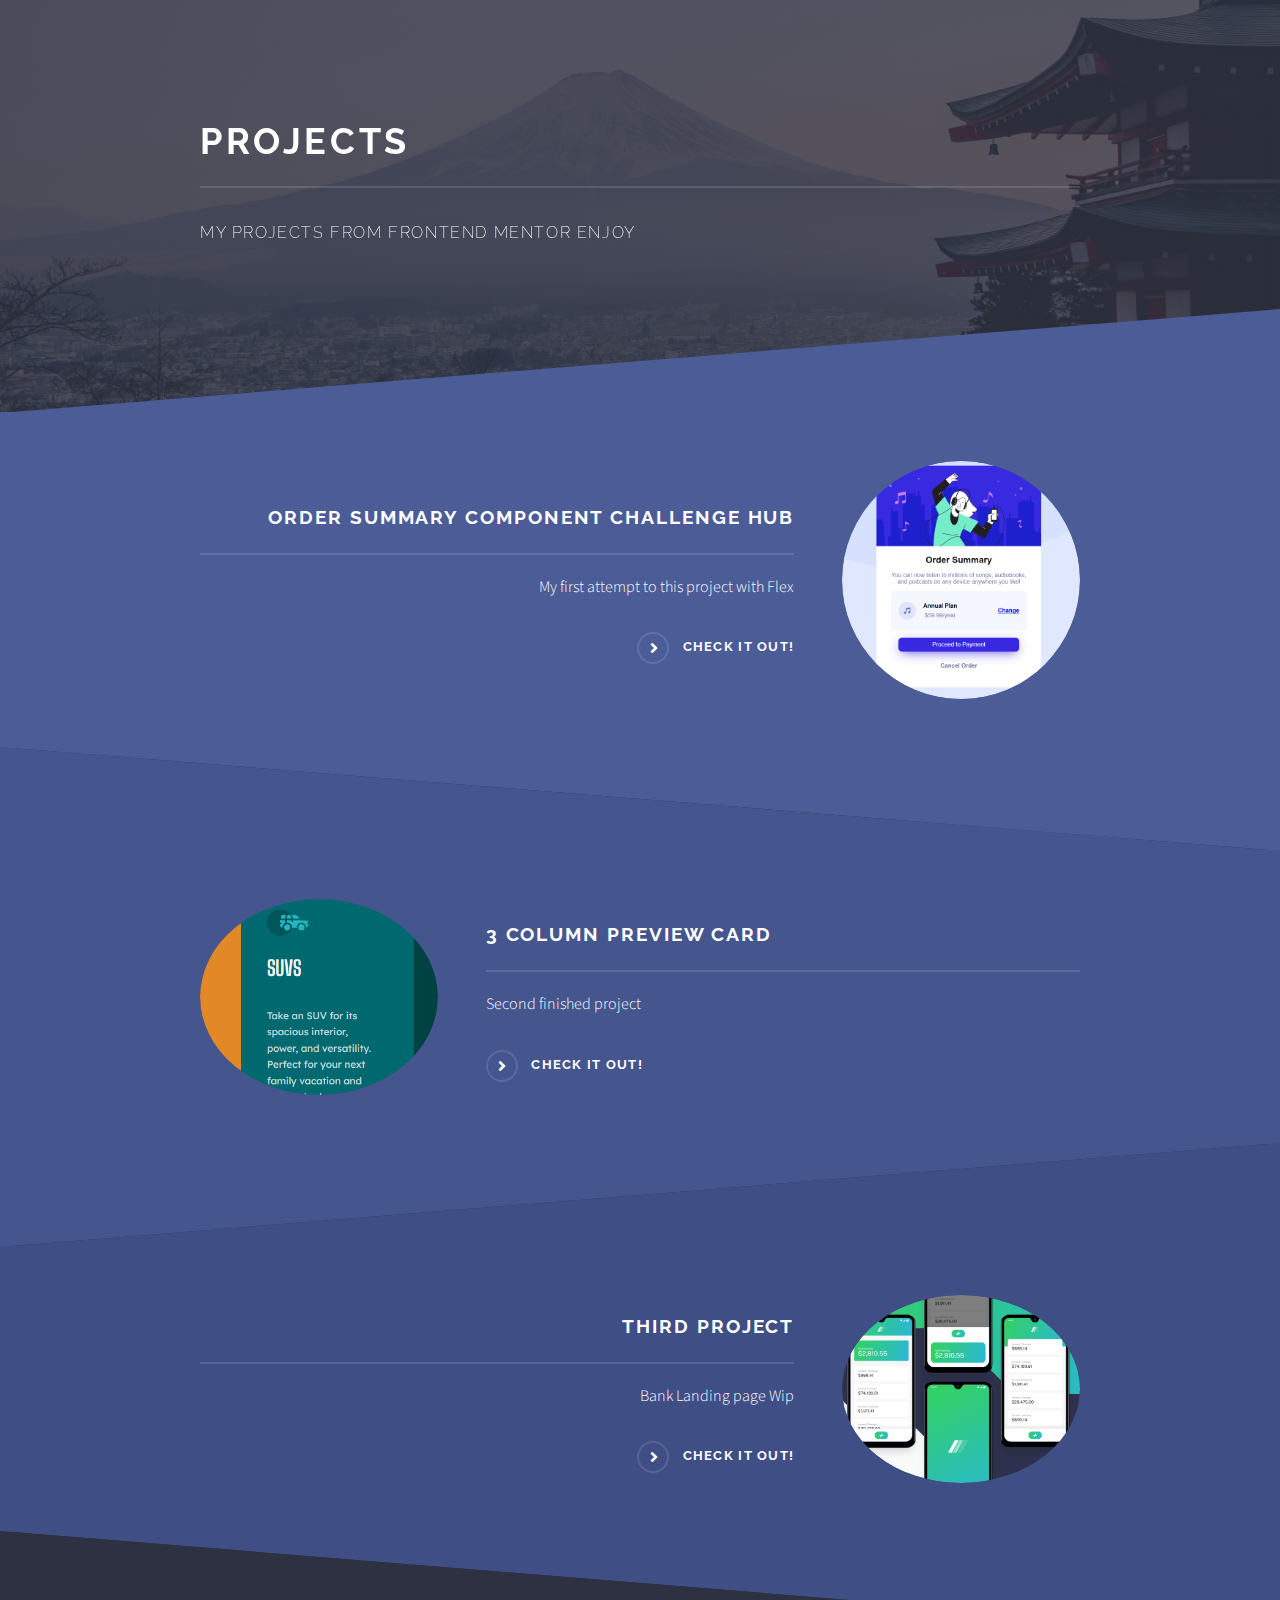
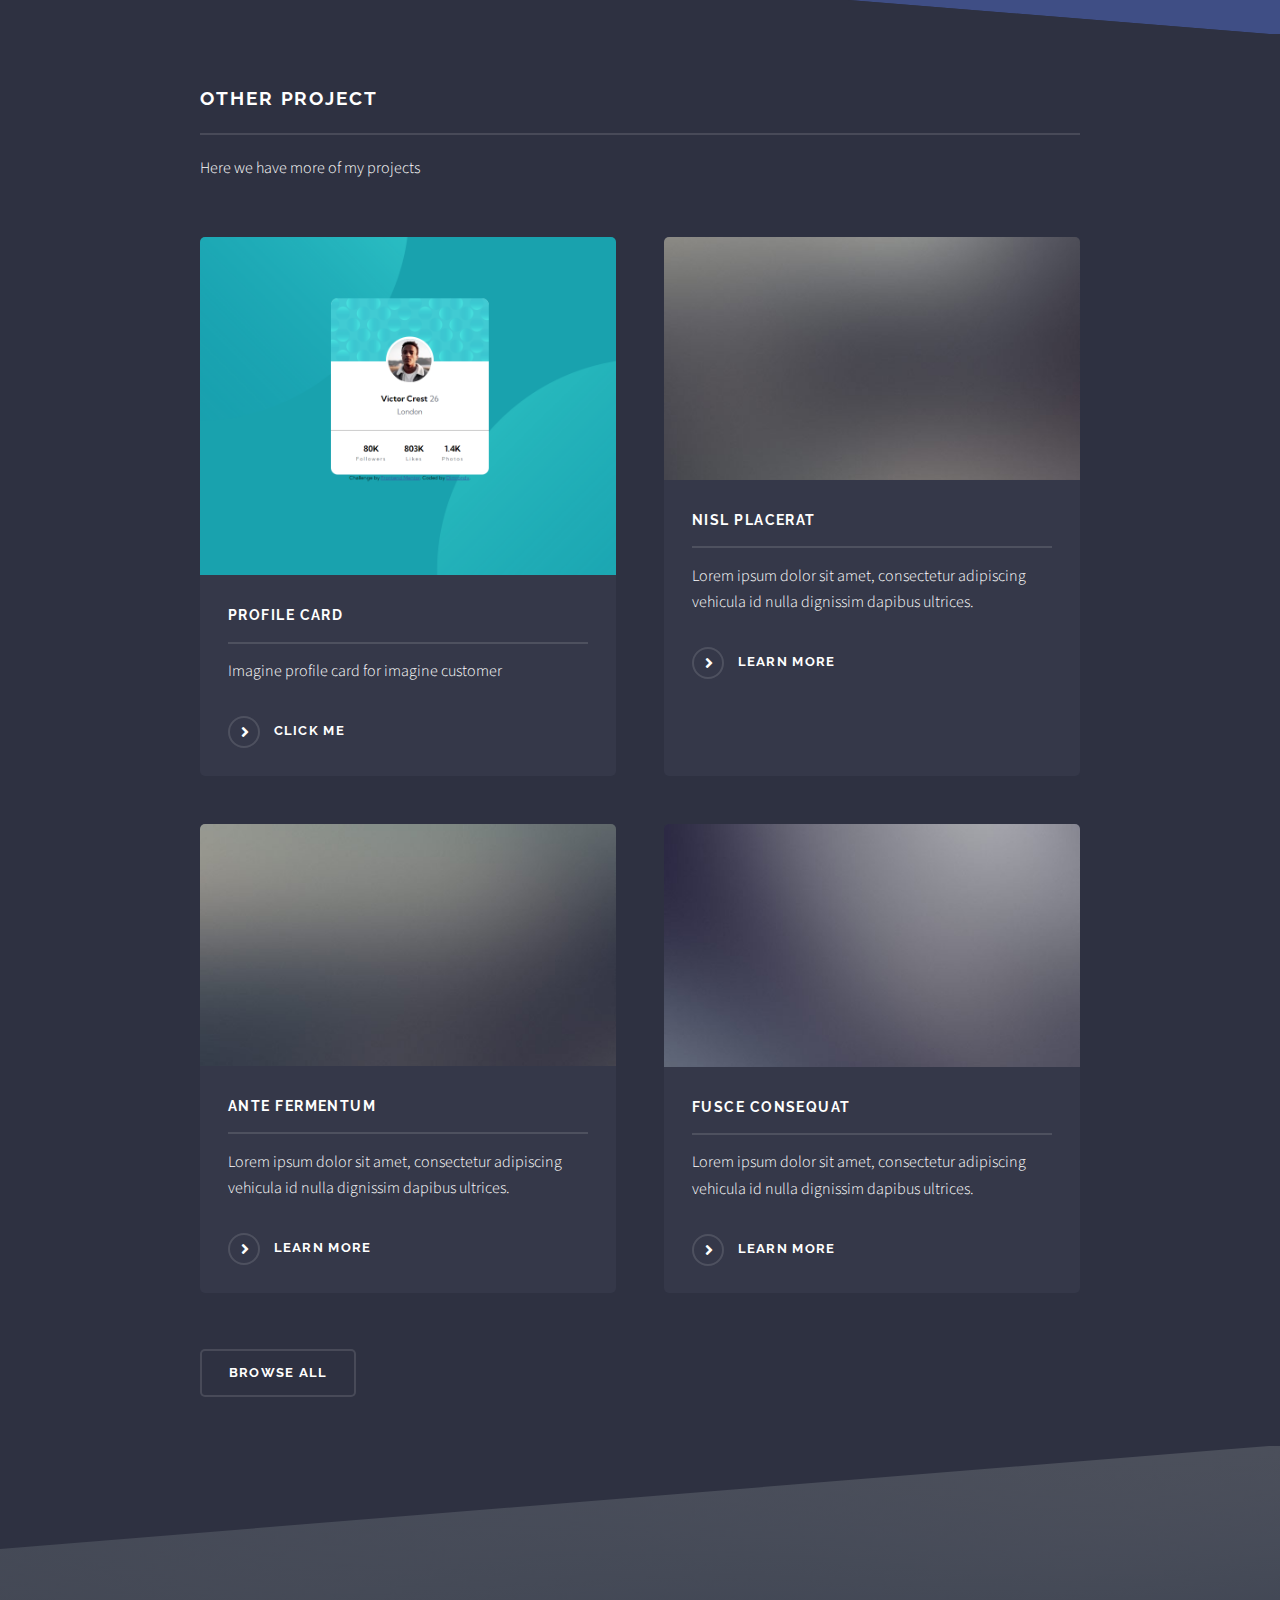
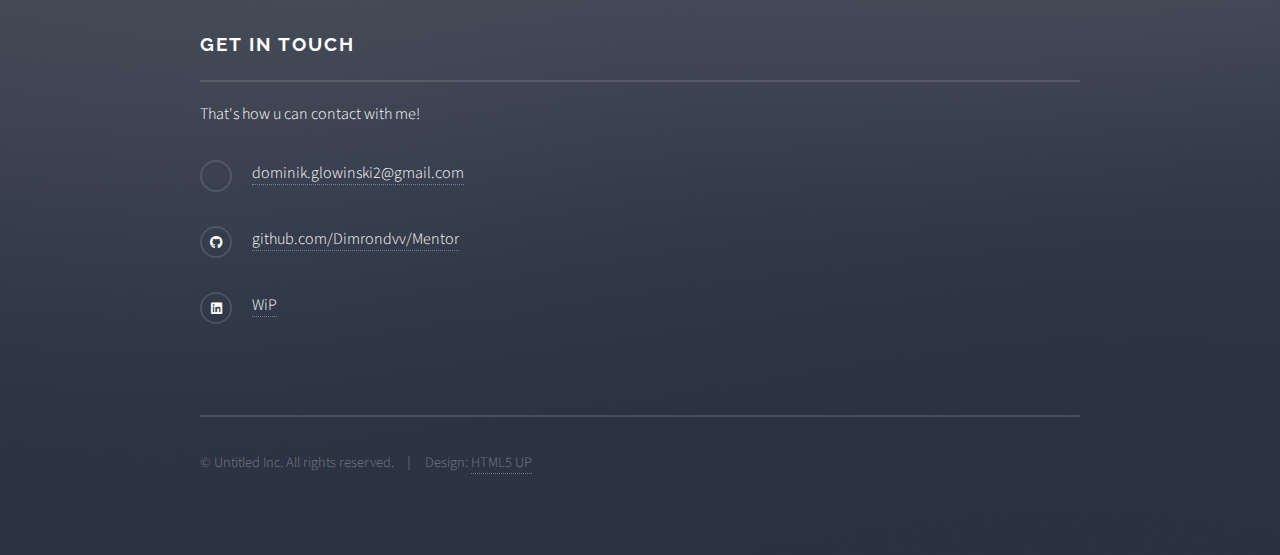
<file: index.html>
<!DOCTYPE HTML>
<!--
	Solid State by HTML5 UP
	html5up.net | @ajlkn
	Free for personal and commercial use under the CCA 3.0 license (html5up.net/license)
-->
<html>
	<head>
		<title>My projects</title>
		<meta charset="utf-8" />
		<meta name="viewport" content="width=device-width, initial-scale=1, user-scalable=no" />
		<link rel="stylesheet" href="assets/css/main.css" />
		<noscript><link rel="stylesheet" href="assets/css/noscript.css" /></noscript>
	</head>
	<body class="is-preload">

		<!-- Page Wrapper -->
			<div id="page-wrapper">

				<!-- Header -->
					<header id="header" class="alt">
						<h1><a href="index.html">Dimrondv</a></h1>
						<!-- <nav>
							<a href="#menu">Menu</a>
						</nav> -->
					</header>

				<!-- Menu -->
					<!-- <nav id="menu">
						<div class="inner">
							<h2>Menu</h2>
							<ul class="links">
								<li><a href="index.html">Home</a></li>
								<li><a href="generic.html">Generic</a></li>
								<li><a href="elements.html">Elements</a></li>
								<li><a href="#">Log In</a></li>
								<li><a href="#">Sign Up</a></li>
							</ul>
							<a href="#" class="close">Close</a>
						</div>
					</nav> -->

				<!-- Banner -->
					<section id="banner">
						<div class="inner">
							<!-- <div class="logo"><span class="icon fa-gem"></span></div> -->
							<h2>Projects</h2>
							<p>My projects from Frontend Mentor enjoy </p>
						</div>
					</section>

				<!-- Wrapper -->
					<section id="wrapper">

						<!-- One -->
							<section id="one" class="wrapper spotlight style1">
								<div class="inner">
									<a href="#" class="image"><img src="images/First_Project_03-01-2022.png" alt="" /></a>
									<div class="content">
										<h2 class="major">Order summary component challenge hub</h2>
										<p>My first attempt to this project with Flex</p>
										<a href="./order-summary-component-main/index.html" class="special">Check it out!</a>
									</div>
								</div>
							</section>

						<!-- Two -->
							<section id="two" class="wrapper alt spotlight style2">
								<div class="inner">
									<a href="#" class="image"><img src="images/Second_project_03-01-2022.png" alt="" /></a>
									<div class="content">
										<h2 class="major">3 column preview card</h2>
										<p>Second finished project</p>
										<a href="./3-column-preview-card-component-main/" class="special">Check it out!</a>
									</div>
								</div>
							</section>

						<!-- Three -->
							<section id="three" class="wrapper spotlight style3">
								<div class="inner">
									<a href="#" class="image"><img src="images/Third_project_25-05-2022.png" alt="" /></a>
									<div class="content">
										<h2 class="major">Third Project</h2>
										<p>Bank Landing page Wip</p>
										<a href="./easybank-landing-page-master/index.html" class="special">Check it out!</a>
									</div>
								</div>
							</section>

						<!-- Four -->
							<section id="four" class="wrapper alt style1">
								<div class="inner">
									<h2 class="major">Other Project</h2>
									<p>Here we have more of my projects</p>
									<section class="features">
										<article>
											<a href="#" class="image"><img src="images/Fourth_project.png" alt="" /></a>
											<h3 class="major">Profile Card</h3>
											<p>Imagine profile card for imagine customer</p>
											<a href="./profile-card-component-main/index.html" class="special">Click me</a>
										</article>
										<article>
											<a href="#" class="image"><img src="images/pic05.jpg" alt="" /></a>
											<h3 class="major">Nisl placerat</h3>
											<p>Lorem ipsum dolor sit amet, consectetur adipiscing vehicula id nulla dignissim dapibus ultrices.</p>
											<a href="#" class="special">Learn more</a>
										</article>
										<article>
											<a href="#" class="image"><img src="images/pic06.jpg" alt="" /></a>
											<h3 class="major">Ante fermentum</h3>
											<p>Lorem ipsum dolor sit amet, consectetur adipiscing vehicula id nulla dignissim dapibus ultrices.</p>
											<a href="#" class="special">Learn more</a>
										</article>
										<article>
											<a href="#" class="image"><img src="images/pic07.jpg" alt="" /></a>
											<h3 class="major">Fusce consequat</h3>
											<p>Lorem ipsum dolor sit amet, consectetur adipiscing vehicula id nulla dignissim dapibus ultrices.</p>
											<a href="#" class="special">Learn more</a>
										</article>
									</section>
									<ul class="actions">
										<li><a href="#" class="button">Browse All</a></li>
									</ul>
								</div>
							</section>

					</section>

				<!-- Footer -->
					<section id="footer">
						<div class="inner">
							<h2 class="major">Get in touch</h2>
							<p>That's how u can contact with me! </p>
							
							<ul class="contact">
								<li class="icon brands fa-envelope"><a href="#">dominik.glowinski2@gmail.com</a></li>
								<li class="icon brands fa-github"><a href="https://github.com/Dimrondvv/Mentor">github.com/Dimrondvv/Mentor</a></li>
								<li class="icon brands fa-linkedin"><a href="#">WiP</a></li>
							</ul>
							<ul class="copyright">
								<li>&copy; Untitled Inc. All rights reserved.</li><li>Design: <a href="http://html5up.net">HTML5 UP</a></li>
							</ul>
						</div>
					</section>

			</div>

		<!-- Scripts -->
			<script src="assets/js/jquery.min.js"></script>
			<script src="assets/js/jquery.scrollex.min.js"></script>
			<script src="assets/js/browser.min.js"></script>
			<script src="assets/js/breakpoints.min.js"></script>
			<script src="assets/js/util.js"></script>
			<script src="assets/js/main.js"></script>

	</body>
</html>
</file>
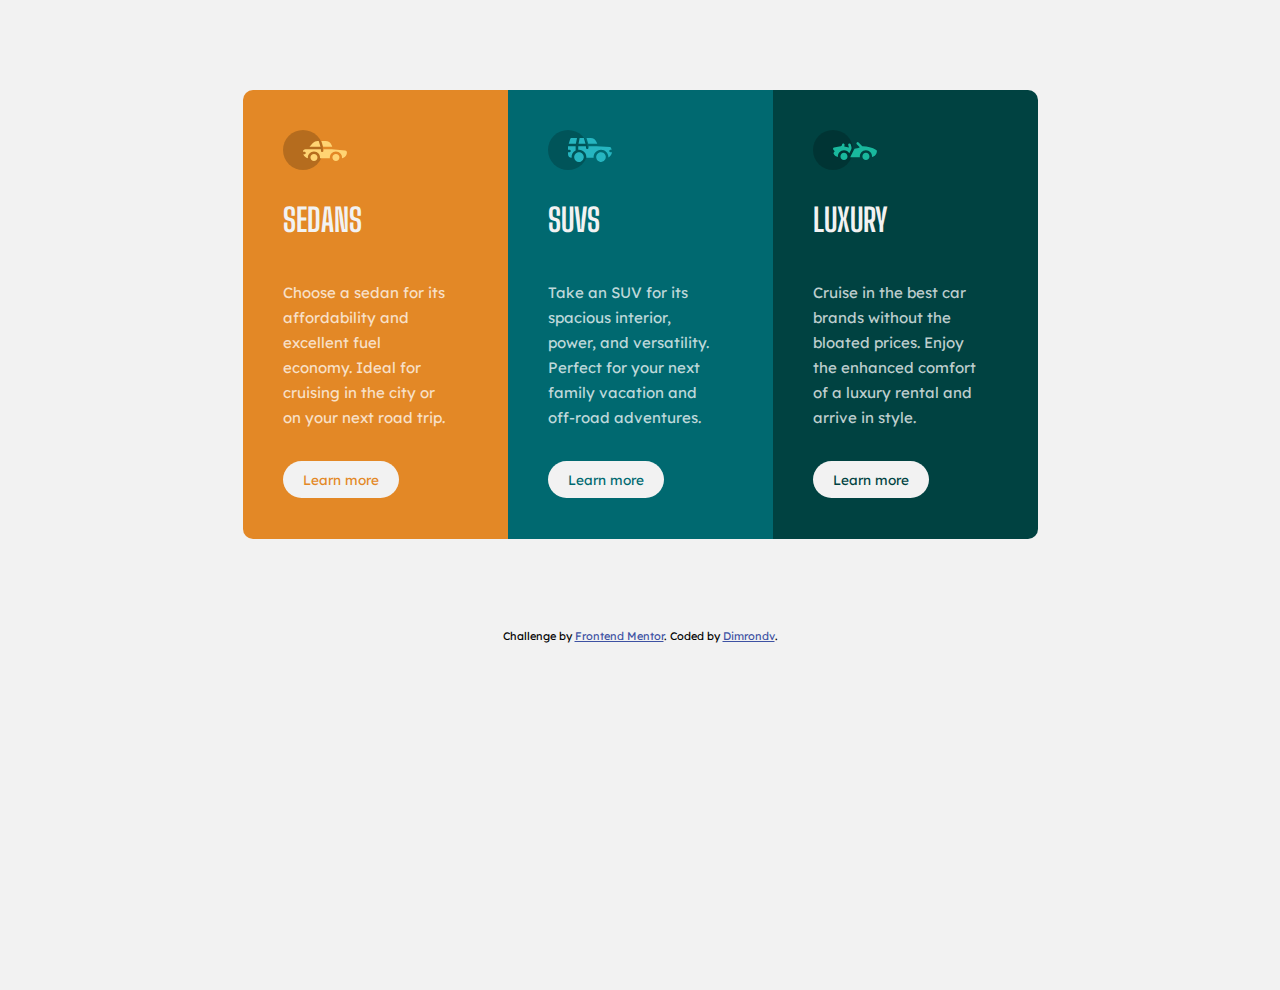
<file: 3-column-preview-card-component-main/index.html>
<!DOCTYPE html>
<html lang="en">
<head>
  <meta charset="UTF-8">
  <meta name="viewport" content="width=device-width, initial-scale=1.0"> <!-- displays site properly based on user's device -->

  <link rel="icon" type="image/png" sizes="32x32" href="./images/favicon-32x32.png">
  <link rel="stylesheet" href="./style.css">
  <title>Frontend Mentor | 3-column preview card component</title>

  <!-- Feel free to remove these styles or customise in your own stylesheet 👍 -->
  <style>
    .attribution { font-size: 11px; text-align: center; }
    .attribution a { color: hsl(228, 45%, 44%); }
  </style>
</head>
<body>
  
  <main>
    <div class="content">
      <div class="left">
        <div class="icon">
          <img src="./images/icon-sedans.svg" alt="">
        </div>
        <h2>Sedans</h2>
        <p>
          Choose a sedan for its affordability and excellent fuel economy. Ideal for cruising in the city
          or on your next road trip.
        </p>
        <a href="#">Learn more</a>
      </div>
      <div class="middle">
        <div class="icon">
          <img src="./images/icon-suvs.svg" alt="">
        </div>
        <h2>SUVs</h2>
        <p>
          Take an SUV for its spacious interior, power, and versatility. Perfect for your next family vacation
          and off-road adventures.
        </p>
        <a href="#">Learn more</a>
      </div>
      <div class="right">
        <div class="icon">
          <img src="./images/icon-luxury.svg" alt="">
        </div>
        <h2>Luxury</h2>
        <p>
          Cruise in the best car brands without the bloated prices. Enjoy the enhanced comfort of a luxury
          rental and arrive in style.
        </p>
        <a href="#">Learn more</a>
      </div>
    </div>
  </main>
  
  <div class="attribution">
    Challenge by <a href="https://www.frontendmentor.io?ref=challenge" target="_blank">Frontend Mentor</a>. 
    Coded by <a href="#">Dimrondv</a>.
  </div>
</body>
</html>
</file>
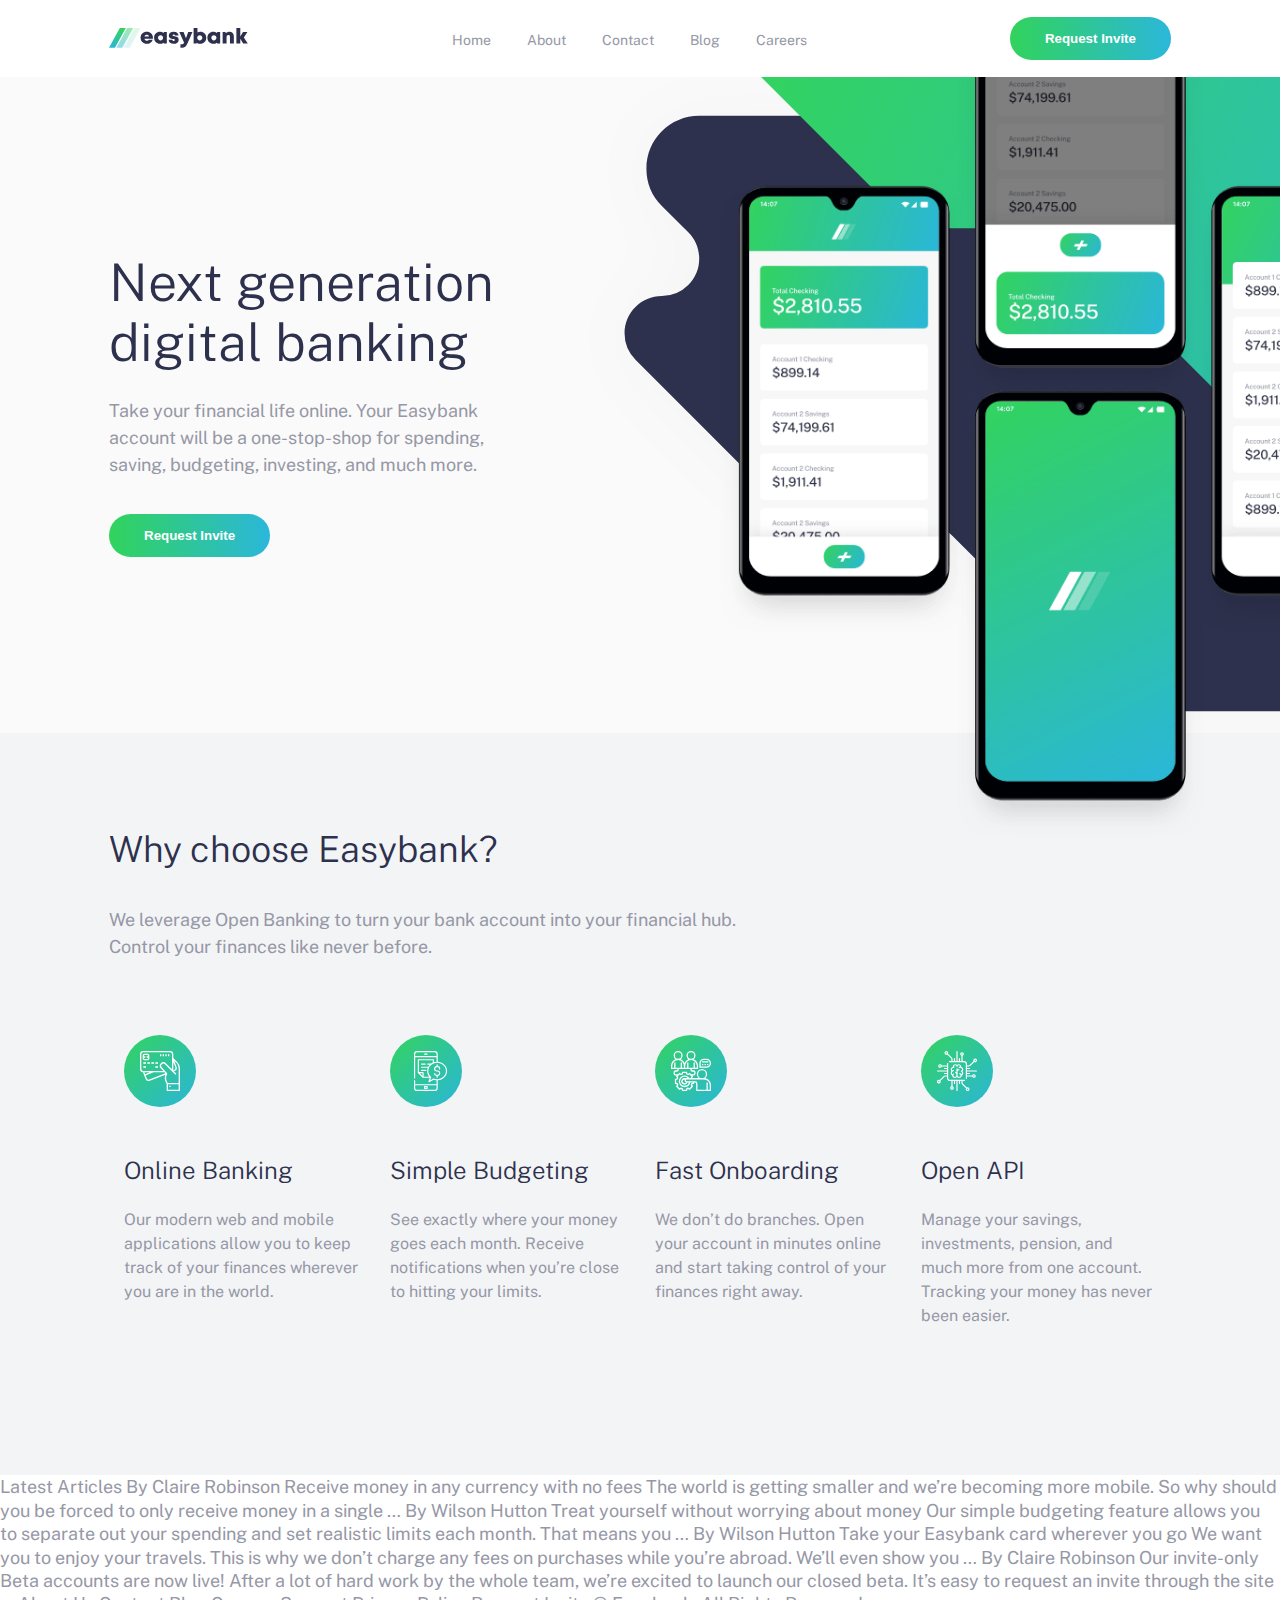
<file: easybank-landing-page-master/index.html>
<!DOCTYPE html>
<html lang="en">
<head>
  <meta charset="UTF-8">
  <meta name="viewport" content="width=device-width, initial-scale=1.0"> <!-- displays site properly based on user's device -->

  <link rel="icon" type="image/png" sizes="32x32" href="./images/favicon-32x32.png">
  <link rel="preconnect" href="https://fonts.googleapis.com">
  <link rel="preconnect" href="https://fonts.gstatic.com" crossorigin>
  <link href="https://fonts.googleapis.com/css2?family=Public+Sans:wght@300;400;700&display=swap" rel="stylesheet">
  <link rel="stylesheet" href="styles/css/style.css">
  
  <title>Frontend Mentor | Easybank landing page</title>

  <!-- Feel free to remove these styles or customise in your own stylesheet 👍 -->
  <style>
    .attribution { font-size: 11px; text-align: center; }
    .attribution a { color: hsl(228, 45%, 44%); }
  </style>
</head>
<body>
  <!-- Mobile approach first -->
  <header class="header">
    <div class="overlay has-fade"></div>

    <nav class="container container--pall flex flex-jc-sb flex-ai-c">
      <a href="/" class="header__logo">
        <img src="./images/logo.svg" alt="Easybank" >
      </a>

      <a id="btnHamburger" href="#" class="header__toggle open hide-for-desktop">
        <span></span>
        <span></span>
        <span></span>
      </a>

      <div class="header__links hide-for-mobile">
        <a href="#">Home</a>
        <a href="#">About</a>
        <a href="#">Contact</a>
        <a href="#">Blog</a>
        <a href="#">Careers</a>
      </div>

      <button type="button" class="hide-for-mobile">Request Invite</button>
    </nav>

    <div class="header__menu has-fade">
      <a href="#">Home</a>
      <a href="#">About</a>
      <a href="#">Contact</a>
      <a href="#">Blog</a>
      <a href="#">Careers</a>
    </div>
  </header>
  
  <section class="hero ">
    <div class="container">
      <div class="hero__image"></div>
      <div class="hero__text container--pall">
        <h1>
          Next generation digital banking
        </h1>
        <p>
          Take your financial life online. Your Easybank account will be a one-stop-shop 
          for spending, saving, budgeting, investing, and much more.
        </p>
        <button type="button" class="button">Request Invite</button>
      </div>
    </div>
  </section>
  
  <section class="feature">
    <div class="feature__content container container--pall">
      <div class="feature__intro">
        <h2>Why choose Easybank?</h2>
        <p>
          We leverage Open Banking to turn your bank account into your financial hub. Control 
          your finances like never before.
        </p>
      </div>
      
      <div class="feature__grid">
        <div class="feature__item">
          <div class="feature__icon"><img src="./images/icon-online.svg"></div>
          <div class="feature__title">
            Online Banking
          </div>
          <div class="feature__description">
            <p>
              Our modern web and mobile applications allow you to keep track of your finances 
              wherever you are in the world.
            </p>
          </div>
        </div>

        <div class="feature__item">
          <div class="feature__icon"><img src="./images/icon-budgeting.svg"></div>
          <div class="feature__title">
            Simple Budgeting
          </div>
          <div class="feature__description">
            <p>
              See exactly where your money goes each month. Receive notifications when you’re 
              close to hitting your limits.
            </p>
          </div>
        </div>

        <div class="feature__item">
          <div class="feature__icon"><img src="./images/icon-onboarding.svg"></div>
          <div class="feature__title">
            Fast Onboarding
          </div>
          <div class="feature__description">
            <p>
              We don’t do branches. Open your account in minutes online and start taking control 
              of your finances right away.
            </p>
          </div>
        </div>

        <div class="feature__item">
          <div class="feature__icon"><img src="./images/icon-api.svg"></div>
          <div class="feature__title">
            Open API
          </div>
          <div class="feature__description">
            <p>
              Manage your savings, investments, pension, and much more from one account. Tracking 
              your money has never been easier.
            </p>
          </div>
        </div>
      </div>
    </div>
  </section>
  

  
  
  

  
  

  
  

  

  Latest Articles

  By Claire Robinson
  Receive money in any currency with no fees
  The world is getting smaller and we’re becoming more mobile. So why should you be 
  forced to only receive money in a single …

  By Wilson Hutton
  Treat yourself without worrying about money
  Our simple budgeting feature allows you to separate out your spending and set 
  realistic limits each month. That means you …

  By Wilson Hutton
  Take your Easybank card wherever you go
  We want you to enjoy your travels. This is why we don’t charge any fees on purchases 
  while you’re abroad. We’ll even show you …

  By Claire Robinson
  Our invite-only Beta accounts are now live!
  After a lot of hard work by the whole team, we’re excited to launch our closed beta. 
  It’s easy to request an invite through the site ...

  

  About Us
  Contact
  Blog
  Careers
  Support
  Privacy Policy

  Request Invite

  © Easybank. All Rights Reserved
   
  <div class="attribution">
    Challenge by <a href="https://www.frontendmentor.io?ref=challenge" target="_blank">Frontend Mentor</a>. 
    Coded by <a href="#">Your Name Here</a>.
  </div> 

  <script src="./app/js/script.js"></script>
</body>
</html>
</file>
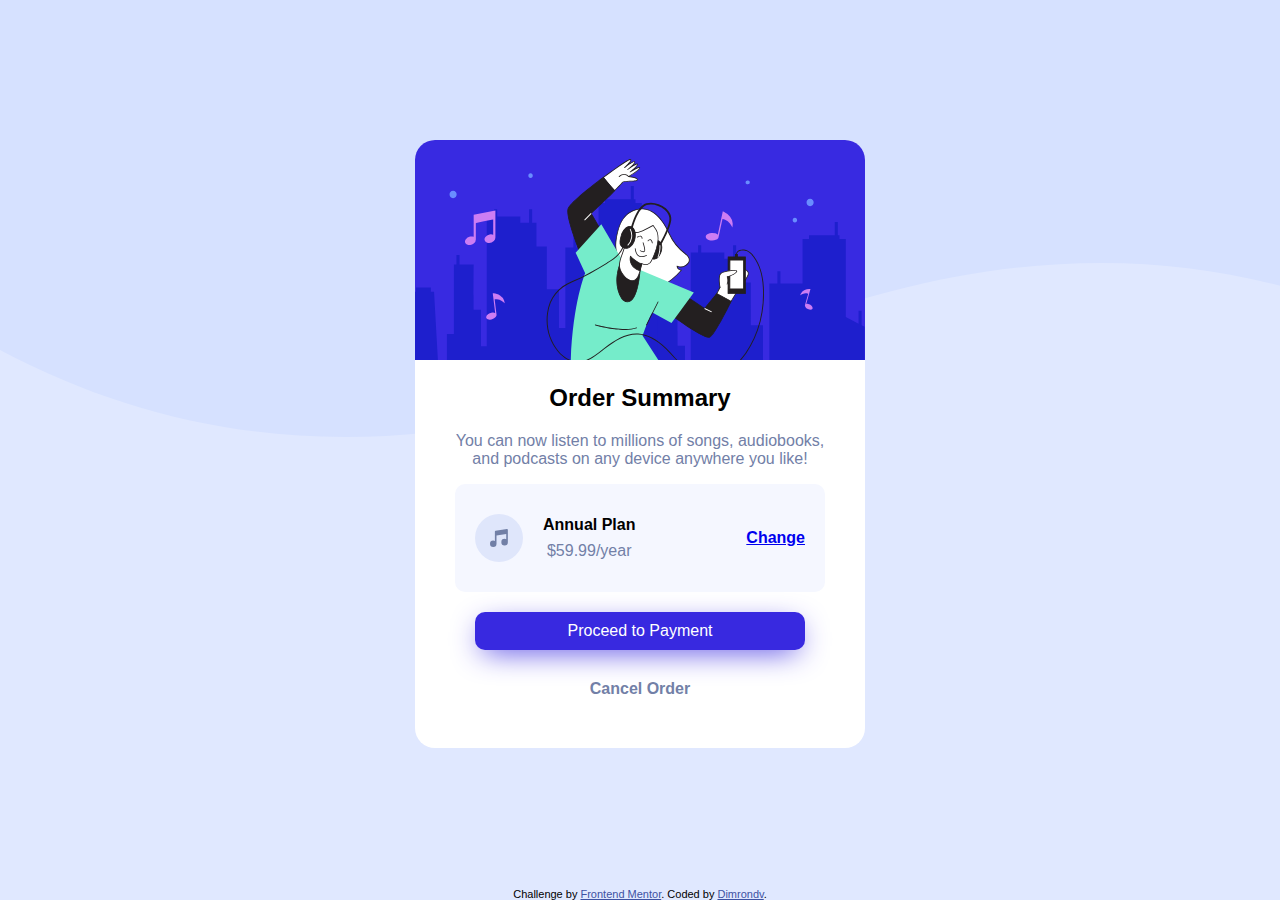
<file: order-summary-component-main/index.html>
<!DOCTYPE html>
<html lang="en">
<head>
  <meta charset="UTF-8">
  <meta name="viewport" content="width=device-width, initial-scale=1.0"> <!-- displays site properly based on user's device -->

  <link rel="icon" type="image/png" sizes="32x32" href="./images/favicon-32x32.png">
  <link rel="stylesheet" href="https://fonts.google.com/specimen/Red+Hat+Display">
  
  <title>Frontend Mentor | Order summary card</title>

  <!-- Feel free to remove these styles or customise in your own stylesheet 👍 -->
  <style>
    /* * {
      box-sizing: border-box;
    } */
    body{
      margin: 0;
      height: 100vh;
      font-family: 'Red Hat Display', sans-serif;
      display: flex;
      justify-content: center;
      align-items: center;
      flex-direction: column;
      background-color: #e0e8ff;
      background-image: url("./images/pattern-background-desktop.svg");
      background-repeat: repeat-x;
    }

    h2{
      font-weight: 700;
    }

    
    
    .main{
      /* padding: 50px; */
      width: 450px;
      margin: auto;
      background-color: white;
      text-align: center;
      justify-content: center;
      align-items: center;
      border-radius: 20px;
    }
    
    .head{
      border-top-left-radius: 20px;
      border-top-right-radius: 20px;
    }

    .content{
      padding-left: 40px;
      padding-right: 40px;
      /* height: 450px; */
    }

    .order{
      display: flex;
      flex-direction: row;
      /* padding-left: 20px;
      padding-right: 20px; */
      padding: 20px 20px 20px 20px;      
      border-radius: 10px;
      background-color: hsl(225, 100%, 98%);
    }

    .align-self{
      align-self: center;
    }
    
    .item{      
      padding-left: 20px;
    }

    .item p{
      line-height: 10px;
      
    }
    .item p:first-child{
      font-weight: 700;
    }

    .change{
      display: flex;
      justify-content: right;
      align-items: center;
      flex-grow: 2;
      font-weight: 700;
    }

    .change a:hover{
      text-decoration: none;
      color: hsl(245, 75%, 52%);
    }

    .btn{
      color: white;
      border-radius: 10px;
      margin: 20px;
      padding: 10px;
      background-color: hsl(245, 75%, 52%);
      box-shadow: 0px 8px 30px -8px hsl(245, 75%, 52%);
    }

    div.btn:hover{
      background-color: #766cf1;
    }

    .cancel{
      text-decoration: none;
      margin-top: 30px;
      margin-bottom: 50px;
    }

    .cancel a{
      text-decoration: none;
      color: hsl(224, 23%, 55%);
      font-weight: 700;
    }

    .cancel a:hover{
      color: black;
    }

    .textColor{
      color: hsl(224, 23%, 55%);
    }

    .attribution { font-size: 11px; text-align: center; }
    .attribution a { color: hsl(228, 45%, 44%); }

    @media (max-width: 600px){
      img{
        max-width: 100%;
        max-height: auto;
      }

      .main{
        width: 350px;
      }

      .content p:first-of-type{
        line-height: 30px;
      }

      .content .item p{
        line-height: 10px;
      }

    }
  </style>
</head>
<body>
 <div class="main">
   <img src="./images/illustration-hero.svg" class="head"alt="dancing girl">
    <div class="content">
      <h2>Order Summary</h2>

      <p class="textColor"> You can now listen to millions of songs, audiobooks, and podcasts on any 
        device anywhere you like!</p> 

      <div class="order">
        <img src="./images/icon-music.svg" class="align-self" alt="music note in circle">
        <div class="item">
          <p>Annual Plan</p>
          <p class="textColor">$59.99/year</p>
        </div>
         
        
        <div class="change">
          <a href="#">Change</a>
        </div>
      </div>

      <div class="btn">
        <div>Proceed to Payment</div>
      </div>
      
      <div class="cancel">
        <a href="#">Cancel Order</a>
      </div>   
    </div> 

  </div>
    
  
  
  <div class="attribution">
    Challenge by <a href="https://www.frontendmentor.io?ref=challenge" target="_blank">Frontend Mentor</a>. 
    Coded by <a href="#">Dimrondv</a>.
  </div>
</body>
</html>
</file>
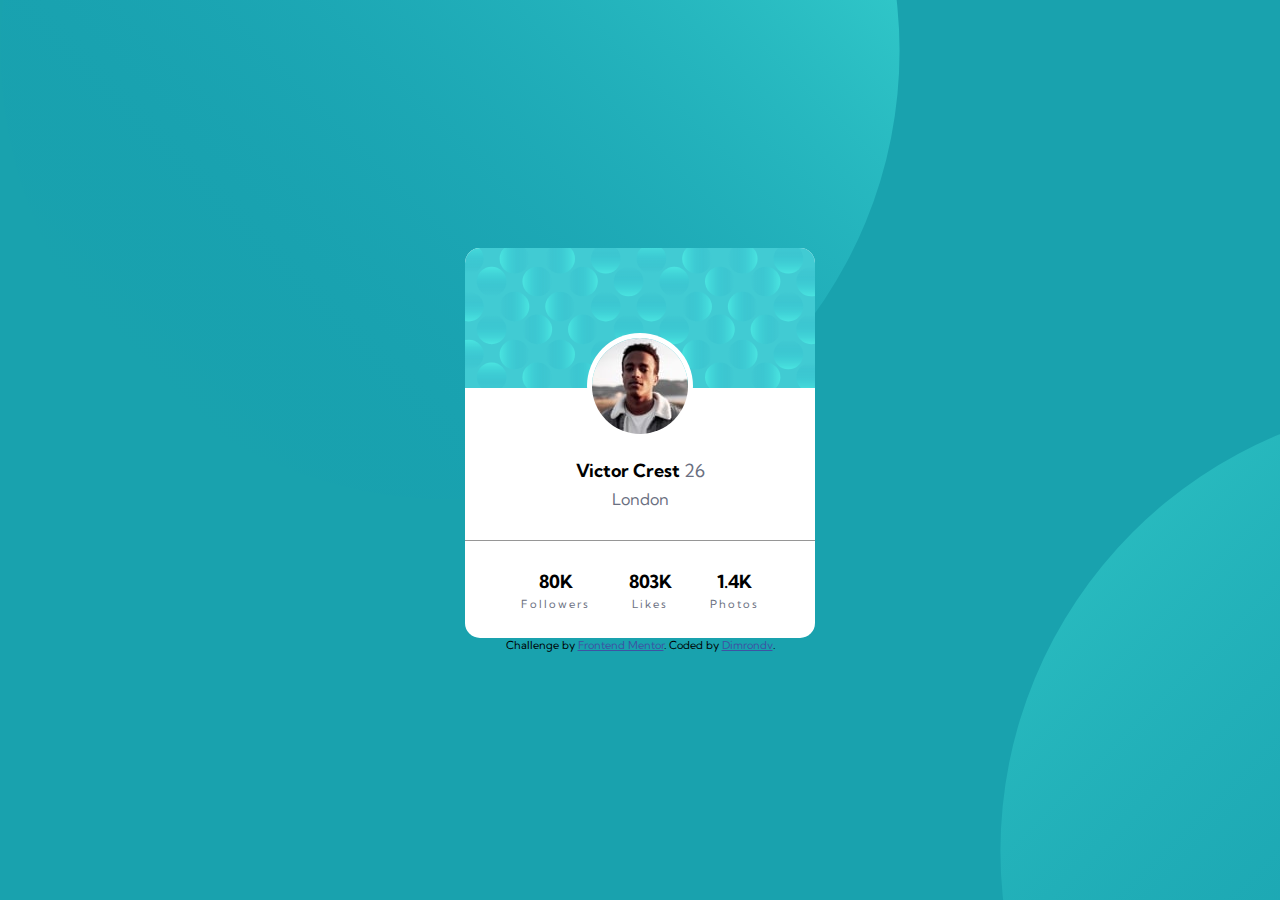
<file: profile-card-component-main/index.html>
<!DOCTYPE html>
<html lang="en">
<head>
  <meta charset="UTF-8">
  <meta name="viewport" content="width=device-width, initial-scale=1.0"> <!-- displays site properly based on user's device -->

  <link rel="icon" type="image/png" sizes="32x32" href="./images/favicon-32x32.png">
  <link rel="stylesheet" href="./style.css">
  
  <title>Frontend Mentor | Profile card component</title>

  <!-- Feel free to remove these styles or customise in your own stylesheet 👍 -->
  <style>
    .attribution { font-size: 11px; text-align: center; }
    .attribution a { color: hsl(228, 45%, 44%); }
  </style>
</head>
<body>
  <main>
    <div class="headBackGround">
    </div>

    <div class="userPhoto">
      <img src="./images/image-victor.jpg" alt="Person Portret">
    </div>

    <div class="info">
      <p>
        Victor Crest <span>26</span>
      </p>
      <p>London</p>
    </div>
    
    <div class="footer">
      <div class="footerInfo left">
        <p class="heading">80K</p>
        <p class="headingInfo">Followers</p>
      </div>

      <div class="footerInfo">
        <p class="heading">803K</p>
        <p class="headingInfo">Likes</p>
      </div>

      <div class="footerInfo right">
        <p class="heading">1.4K</p>
        <p class="headingInfo">Photos</p>
      </div>
    </div>
  </main>
  <div class="attribution">
    Challenge by <a href="https://www.frontendmentor.io?ref=challenge" target="_blank">Frontend Mentor</a>. 
    Coded by <a href="#">Dimrondv</a>.
  </div>
</body>
</html>
</file>
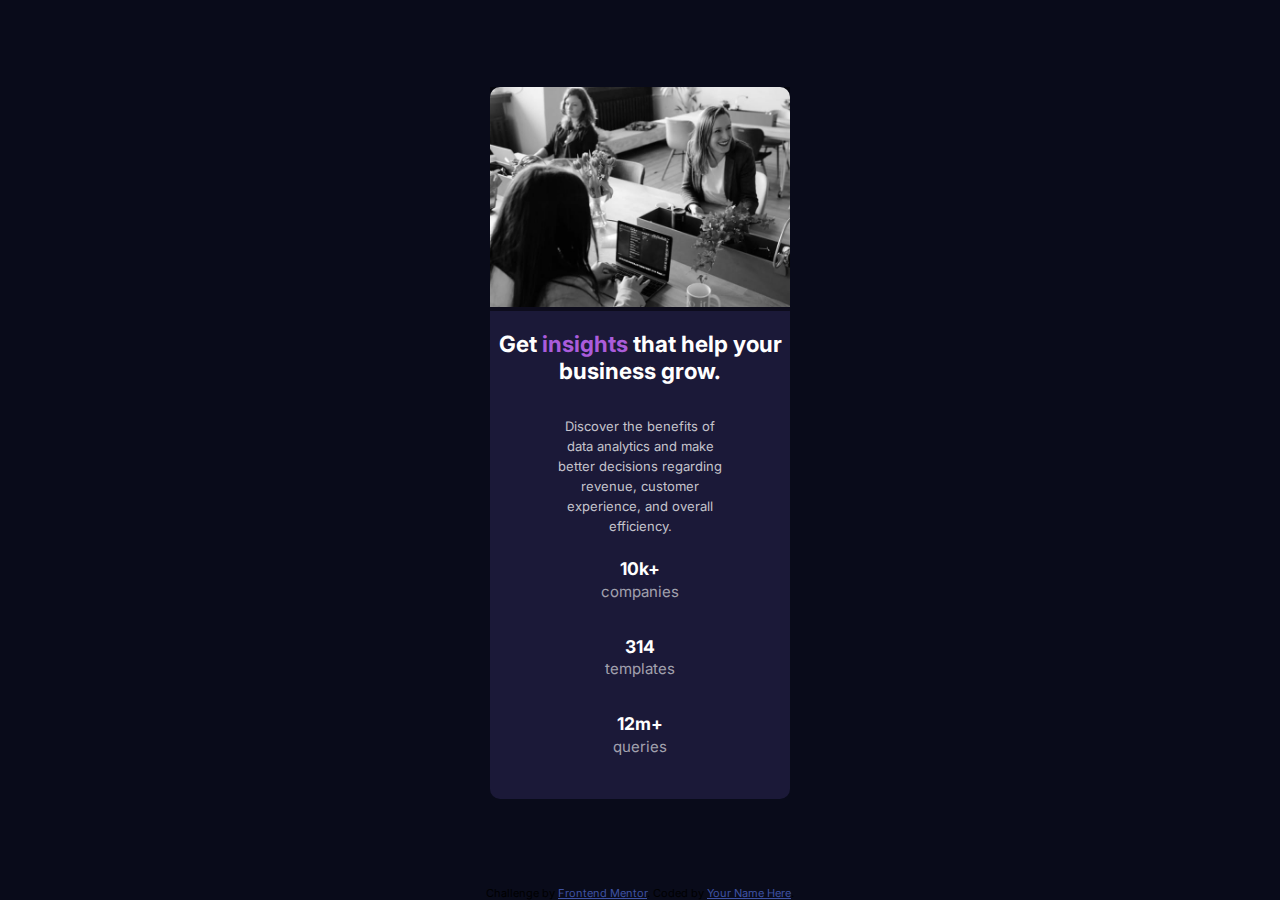
<file: stats-preview-card-component-main/index.html>
<!DOCTYPE html>
<html lang="en">
<head>
  <meta charset="UTF-8">
  <meta name="viewport" content="width=device-width, initial-scale=1.0"> <!-- displays site properly based on user's device -->
  <link rel="preconnect" href="https://fonts.googleapis.com">
  <link rel="preconnect" href="https://fonts.gstatic.com" crossorigin>
  <link href="https://fonts.googleapis.com/css2?family=Inter&display=swap" rel="stylesheet">
  <link rel="icon" type="image/png" sizes="32x32" href="./images/favicon-32x32.png">
  
  <title>Frontend Mentor | Stats preview card component</title>

  <!-- Feel free to remove these styles or customise in your own stylesheet 👍 -->
  <style>
    *{
      box-sizing: border-box;
    }
    
    body{
      display: flex;
      flex-direction: column;
      justify-content: center;
      align-items: center;
      height: 100vh; 
      margin: 0;
      background-color: hsl(233, 47%, 7%);
      font-family: 'Inter', sans-serif;
      font-size: 15px;
    }

    .main{
      display: flex;
      flex-direction: column;
      justify-content: center;
      align-items: center;
      margin: auto;
      border-radius: 10px;
      width: 300px;
      background-color: hsl(244, 38%, 16%);
    }

    .main .image img{
      margin-top: auto;
      border-top-left-radius: 10px;
      border-top-right-radius: 10px;
      max-width:100%;
      max-height:100%;
    }

    .image{
      background-image: 
        linear-gradient( rgba(0,0,0,.5), rgba(0,0,0,.5) ),
        url('http://placehold.it/420');
      }

    .head h2{
      text-align: center;
      color: hsl(0, 0%, 100%);
    }

    .accent{
      color: hsl(277, 64%, 61%);
    }

    .content p{
      color: hsla(0, 0%, 100%, 0.75);
      text-align: center;
      font-size: small;
      padding: 0 65px 0 65px;
      line-height: 20px;
    }

    .list p{
      text-align: center;
      line-height: 5px;
      color: hsla(0, 0%, 100%, 0.6);
    }

    .list h3{
      text-align: center;
      line-height: 5px;
      color: hsla(0, 0%, 100%, 0.6);
    }

    .list .num{
      color: hsl(0, 0%, 100%);
    }

    .list .spaceBetween{
      margin-bottom: 50px;
    }

    .attribution { font-size: 11px; text-align: center; }
    .attribution a { color: hsl(228, 45%, 44%); }
  </style>
</head>
<body>
  <div class="main">
    <div class="image">
      <img src="./images/image-header-mobile.jpg" alt="working woman">
    </div>
    

    <div class="head">
      <h2>Get <span class="accent">insights</span> that help your business grow.</h2>
    </div>

    <div class="content">
      <p>
        Discover the benefits of data analytics and make better decisions regarding revenue, customer
        experience, and overall efficiency.
      </p>
    </div>

    <div class="list">
      <h3><span class="num">10k+</span></h3>
      <p class="spaceBetween">companies</p>
      
      <h3><span class="num">314</span></h3>
      <p class="spaceBetween">templates</p>
      
      <h3><span class="num">12m+</span></h3>
      <p class="spaceBetween">queries</p>
    </div>
  </div>
  

  <div class="attribution">
    Challenge by <a href="https://www.frontendmentor.io?ref=challenge" target="_blank">Frontend Mentor</a>. 
    Coded by <a href="#">Your Name Here</a>.
  </div>
</body>
</html>
</file>
<file: assets/css/noscript.css>
/*
	Solid State by HTML5 UP
	html5up.net | @ajlkn
	Free for personal and commercial use under the CCA 3.0 license (html5up.net/license)
*/

/* Banner */

	body.is-preload #banner .logo {
		-moz-transform: none;
		-webkit-transform: none;
		-ms-transform: none;
		transform: none;
		opacity: 1;
	}

	body.is-preload #banner h2 {
		opacity: 1;
		-moz-transform: none;
		-webkit-transform: none;
		-ms-transform: none;
		transform: none;
		-moz-filter: none;
		-webkit-filter: none;
		-ms-filter: none;
		filter: none;
	}

	body.is-preload #banner p {
		opacity: 01;
		-moz-transform: none;
		-webkit-transform: none;
		-ms-transform: none;
		transform: none;
		-moz-filter: none;
		-webkit-filter: none;
		-ms-filter: none;
		filter: none;
	}
</file>
<file: 3-column-preview-card-component-main/style.css>
@import url("https://fonts.googleapis.com/css2?family=Big+Shoulders+Display:wght@700&family=Lexend+Deca&display=swap");
body {
  margin: 0;
  height: 100vh;
  font-family: "Lexend Deca", sans-serif;
  background-color: hsl(0, 0%, 95%);
  font-size: 15px;
}

img {
  padding-left: 20px;
}

h2 {
  font-family: "Big Shoulders Display", cursive;
  font-size: 2rem;
  padding-left: 20px;
  text-transform: uppercase;
  color: hsl(0, 0%, 95%);
}

p {
  padding-left: 20px;
  padding-right: 20px;
  margin-bottom: 40px;
  font-size: 0.85rem;
  color: hsla(0, 0%, 100%, 0.75);
}

main {
  margin: auto;
  max-width: 375px;
}

.content {
  display: flex;
  flex: 0 1 75vh;
  justify-content: center;
  align-items: center;
  flex-direction: column;
  margin: 10vh 10vw;
}

.left {
  padding: 40px 20px;
  padding-bottom: 50px;
  border-top-left-radius: 10px;
  border-top-right-radius: 10px;
  background-color: hsl(31, 77%, 52%);
}

.left a {
  text-decoration: none;
  color: hsl(31, 77%, 52%);
  background-color: hsl(0, 0%, 95%);
  border-radius: 25px;
  padding: 10px 20px;
  margin-left: 20px;
  font-size: 0.85rem;
}

.left a:hover {
  background-color: hsl(31, 77%, 52%);
  color: hsl(0, 0%, 95%);
  border: 2px solid hsl(0, 0%, 95%);
}

.middle {
  padding: 40px 20px;
  padding-bottom: 50px;
  background-color: hsl(184, 100%, 22%);
}

.middle a {
  text-decoration: none;
  color: hsl(184, 100%, 22%);
  background-color: hsl(0, 0%, 95%);
  border-radius: 25px;
  padding: 10px 20px;
  margin-left: 20px;
  font-size: 0.85rem;
}

.middle a:hover {
  background-color: hsl(184, 100%, 22%);
  color: hsl(0, 0%, 95%);
  border: 2px solid hsl(0, 0%, 95%);
}

.right {
  padding: 40px 20px;
  padding-bottom: 50px;
  border-bottom-left-radius: 10px;
  border-bottom-right-radius: 10px;
  background-color: hsl(179, 100%, 13%);
}

.right a {
  text-decoration: none;
  color: hsl(179, 100%, 13%);
  background-color: hsl(0, 0%, 95%);
  border-radius: 25px;
  padding: 10px 20px;
  margin-left: 20px;
  font-size: 0.85rem;
}

.right a:hover {
  background-color: hsl(179, 100%, 13%);
  color: hsl(0, 0%, 95%);
  border: 2px solid hsl(0, 0%, 95%);
}

p {
  line-height: 25px;
}

/* Screen size 375 and more */
@media (min-width: 375px) {
  .content {
    flex-flow: row;
  }

  .main {
    height: 100px;
  }

  p {
    display: inline-block;
    width: 165px;
    font-size: 0.5rem;
    /* margin-left: 10px; */
    padding-left: 20px;
    padding-right: 40px;
    font-size: 15px;
  }

  .left {
    border-top-left-radius: 10px;
    border-top-right-radius: 0;
    border-bottom-left-radius: 10px;
  }

  .right {
    border-top-right-radius: 10px;
    border-bottom-left-radius: 0;
    border-bottom-right-radius: 10px;
  }
}
</file>
<file: easybank-landing-page-master/styles/css/style.css>
.has-fade {
  visibility: hidden;
}

@-webkit-keyframes fade-in {
  from {
    visibility: hidden;
    opacity: 0;
  }
  1% {
    visibility: visible;
    opacity: 0;
  }
  to {
    visibility: visible;
    opacity: 1;
  }
}

@keyframes fade-in {
  from {
    visibility: hidden;
    opacity: 0;
  }
  1% {
    visibility: visible;
    opacity: 0;
  }
  to {
    visibility: visible;
    opacity: 1;
  }
}

.fade-in {
  -webkit-animation: fade-in 300ms ease-in-out forwards;
          animation: fade-in 300ms ease-in-out forwards;
}

@-webkit-keyframes fade-out {
  from {
    visibility: visible;
    opacity: 1;
  }
  99% {
    visibility: visible;
    opacity: 0;
  }
  to {
    visibility: hidden;
    opacity: 0;
  }
}

@keyframes fade-out {
  from {
    visibility: visible;
    opacity: 1;
  }
  99% {
    visibility: visible;
    opacity: 0;
  }
  to {
    visibility: hidden;
    opacity: 0;
  }
}

.fade-out {
  -webkit-animation: fade-out 300ms ease-in-out forwards;
          animation: fade-out 300ms ease-in-out forwards;
}

html {
  font-size: 100%;
  -webkit-box-sizing: border-box;
          box-sizing: border-box;
}

*, *::before, *::after {
  -webkit-box-sizing: inherit;
          box-sizing: inherit;
}

body {
  margin: 0;
  padding: 0;
  font-family: 'Public Sans', sans-serif;
  font-size: 1.125rem;
  color: #9698a6;
  line-height: 1.3;
}

@media (min-width: 64em) {
  body {
    font-size: 1.25;
  }
}

body.noScroll {
  overflow: hidden;
}

h1, h2, h3 {
  margin-top: 0;
  font-weight: 300;
  line-height: 1.15;
  color: #2d314d;
}

h1 {
  margin-bottom: 1.5rem;
  font-size: 2.31rem;
}

@media (min-width: 64em) {
  h1 {
    font-size: 3.25rem;
  }
}

h2 {
  font-size: 1.875rem;
  margin-bottom: 1.5625rem;
}

@media (min-width: 64em) {
  h2 {
    font-size: 2.25rem;
    margin-bottom: 2.25rem;
  }
}

p {
  line-height: 1.5;
  margin-bottom: 2.25rem;
}

a, a:visited, a:hover {
  text-decoration: none;
}

.container {
  max-width: 69.375rem;
  margin: 0 auto;
}

.container--pall {
  padding-top: 4.375rem;
  padding-bottom: 4.375rem;
  padding-right: 1.5rem;
  padding-left: 1.5rem;
}

@media (min-width: 64em) {
  .container--pall {
    padding-top: 6rem;
    padding-bottom: 6rem;
  }
}

.container--py {
  padding-top: 4.375rem;
  padding-bottom: 4.375rem;
}

@media (min-width: 64em) {
  .container--py {
    padding-top: 6rem;
    padding-bottom: 6rem;
  }
}

.container--px {
  padding-right: 1.5rem;
  padding-left: 1.5rem;
}

.container--pt {
  padding-top: 4.375rem;
}

@media (min-width: 64em) {
  .container--pt {
    padding-top: 6rem;
  }
}

.container--pr {
  padding-right: 1.5rem;
}

.container--pb {
  padding-bottom: 4.375rem;
}

@media (min-width: 64em) {
  .container--pb {
    padding-bottom: 6rem;
  }
}

.container--pl {
  padding-left: 1.5rem;
}

.flex {
  display: -webkit-box;
  display: -ms-flexbox;
  display: flex;
}

.flex-jc-sb {
  -webkit-box-pack: justify;
      -ms-flex-pack: justify;
          justify-content: space-between;
}

.flex-jc-c {
  -webkit-box-pack: center;
      -ms-flex-pack: center;
          justify-content: center;
}

.flex-ai-c {
  -webkit-box-align: center;
      -ms-flex-align: center;
          align-items: center;
}

button, .button {
  padding: 0.875rem 2.1875rem;
  background: -webkit-gradient(linear, left top, right top, from(#31d35c), to(#2bb7da));
  background: linear-gradient(to right, #31d35c, #2bb7da);
  border-radius: 50px;
  border: none;
  color: white;
  font-weight: 700;
  cursor: pointer;
  -webkit-transition: opacity 200ms ease-in-out;
  transition: opacity 200ms ease-in-out;
}

button:hover, .button:hover {
  opacity: 0.7;
}

@media (max-width: 63.9375em) {
  .hide-for-mobile {
    display: none;
  }
}

@media (min-width: 64em) {
  .hide-for-desktop {
    display: none;
  }
}

.header.open .header__toggle > span:first-child {
  -webkit-transform: rotate(45deg);
          transform: rotate(45deg);
}

.header.open .header__toggle > span:nth-child(2) {
  opacity: 0;
}

.header.open .header__toggle > span:last-child {
  -webkit-transform: rotate(-45deg);
          transform: rotate(-45deg);
}

.header .overlay {
  opacity: 0;
  position: fixed;
  top: 0px;
  bottom: 0px;
  left: 0px;
  right: 0px;
  background: -webkit-gradient(linear, left top, left bottom, from(#2d314d), to(transparent));
  background: linear-gradient(#2d314d, transparent);
}

.header nav {
  position: relative;
  background-color: white;
  padding-top: 1.0625rem;
  padding-bottom: 1.0625rem;
}

.header__logo {
  width: 8.8125rem;
  height: 1.375rem;
}

.header__toggle > span {
  display: block;
  width: 26px;
  height: 2px;
  background-color: #2d314d;
  -webkit-transition: all 300ms ease-in-out;
  transition: all 300ms ease-in-out;
  -webkit-transform-origin: 3px 1px;
          transform-origin: 3px 1px;
}

.header__toggle > span:not(:last-child) {
  margin-bottom: 5px;
}

.header__menu {
  position: absolute;
  width: calc(100% - 3rem);
  left: 50%;
  -webkit-transform: translateX(-50%);
          transform: translateX(-50%);
  background: white;
  margin-top: 1.5rem;
  padding: 1.625rem;
  border-radius: 5px;
}

.header__menu a {
  display: block;
  text-align: center;
  color: #2d314d;
  padding: 0.625rem;
}

.header__links a {
  position: relative;
  font-size: 0.875rem;
  color: #9698a6;
  -webkit-transition: color 200ms ease-in-out;
  transition: color 200ms ease-in-out;
}

.header__links a:not(:last-child) {
  margin-right: 32px;
}

.header__links a::before {
  content: "";
  display: block;
  position: absolute;
  height: 5px;
  left: 0;
  right: 0;
  bottom: -30px;
  background: -webkit-gradient(linear, left top, right top, from(#31d35c), to(#2bb7da));
  background: linear-gradient(to right, #31d35c, #2bb7da);
  opacity: 0;
  -webkit-transition: opacity 200ms ease-in-out;
  transition: opacity 200ms ease-in-out;
}

.header__links a:hover {
  color: #2d314d;
}

.header__links a:hover::before {
  opacity: 1;
}

.hero {
  background-color: #fafafa;
}

@media (min-width: 64em) {
  .hero .container {
    display: -webkit-box;
    display: -ms-flexbox;
    display: flex;
    -webkit-box-align: center;
        -ms-flex-align: center;
            align-items: center;
  }
}

.hero__image {
  position: relative;
  background-image: url("/easybank-landing-page-master/images/bg-intro-mobile.svg");
  background-size: cover;
  background-repeat: no-repeat;
  background-position: center center;
  min-height: 17.5rem;
}

@media (min-width: 40em) {
  .hero__image {
    min-height: 25rem;
    background-position: center 60%;
  }
}

@media (min-width: 64em) {
  .hero__image {
    -webkit-box-flex: 3;
        -ms-flex: 3;
            flex: 3;
    -webkit-box-ordinal-group: 3;
        -ms-flex-order: 2;
            order: 2;
    height: 41rem;
    background-image: none;
  }
}

@media (min-width: 64em) {
  .hero__image::before {
    content: "";
    height: 100%;
    position: absolute;
    background-image: url("/easybank-landing-page-master/images/bg-intro-desktop.svg");
    background-repeat: no-repeat;
    background-position: center bottom -15px;
    width: 150%;
    background-size: 122%;
    background-position: 0% 83%;
  }
}

.hero__image::after {
  content: "";
  width: 100%;
  height: 100%;
  position: absolute;
  background-image: url("/easybank-landing-page-master/images/image-mockups.png");
  background-size: 94%;
  background-repeat: no-repeat;
  background-position: center bottom -15px;
}

@media (min-width: 40em) {
  .hero__image::after {
    background-size: 52%;
  }
}

@media (min-width: 64em) {
  .hero__image::after {
    width: 120%;
    height: 122%;
    background-size: 94%;
    background-position: center 150%;
    left: 22%;
  }
}

.hero__text {
  text-align: center;
}

@media (min-width: 64em) {
  .hero__text {
    -webkit-box-flex: 2;
        -ms-flex: 2;
            flex: 2;
    -webkit-box-ordinal-group: 2;
        -ms-flex-order: 1;
            order: 1;
    text-align: left;
  }
}

.feature {
  background-color: #f3f4f6;
  text-align: center;
}

@media (min-width: 40em) {
  .feature {
    text-align: left;
  }
}

.feature__intro {
  margin-bottom: 3.75rem;
}

@media (min-width: 64em) {
  .feature__intro {
    width: 60%;
  }
}

@media (min-width: 40em) {
  .feature__grid {
    display: -webkit-box;
    display: -ms-flexbox;
    display: flex;
    -ms-flex-wrap: wrap;
        flex-wrap: wrap;
  }
}

.feature__item {
  padding: 0.9375rem;
}

@media (min-width: 40em) {
  .feature__item {
    -webkit-box-flex: 0;
        -ms-flex: 0 0 50%;
            flex: 0 0 50%;
  }
}

@media (min-width: 64em) {
  .feature__item {
    -webkit-box-flex: 1;
        -ms-flex: 1;
            flex: 1;
  }
}

.feature__icon {
  margin-bottom: 1.875rem;
}

@media (min-width: 64em) {
  .feature__icon {
    margin-bottom: 2.75rem;
  }
}

.feature__title {
  font-size: 1.25;
  font-weight: 300;
  line-height: 1.15;
  color: #2d314d;
  margin-bottom: 1rem;
}

@media (min-width: 64em) {
  .feature__title {
    font-size: 1.5rem;
    margin-bottom: 1.5rem;
  }
}

.feature__description {
  font-size: 1rem;
  line-height: 1.5;
}
/*# sourceMappingURL=style.css.map */
</file>
<file: profile-card-component-main/style.css>
@import url("https://fonts.googleapis.com/css2?family=Kumbh+Sans:wght@400;700&display=swap");

body {
  margin: 0;
  font-family: "Kumbh Sans", sans-serif;
  background-color: hsl(185, 75%, 39%);
  display: flex;
  flex-direction: column;
  align-items: center;
  justify-content: center;
  height: 100vh;
  background-image: url(./images/bg-pattern-top.svg),
    url(./images/bg-pattern-bottom.svg);

  background-repeat: no-repeat, no-repeat;
  background-position: -700px -625px, 150px 500px;
  /* background-size: contain, contain; */
}

main {
  display: flex;
  flex-direction: column;
  align-items: center;
  justify-content: center;
  background-color: white;
  border-radius: 15px;
}

.info {
  margin-top: -40px;
  line-height: 10px;
  padding-bottom: 20px;
}

.headBackGround {
  background: url(./images/bg-pattern-card.svg);
  height: 140px;
  width: 350px; /* 350px */
  border-top-left-radius: 15px;
  border-top-right-radius: 15px;
}

.userPhoto {
  position: relative;
  bottom: 50px;
}

.userPhoto img {
  box-shadow: 0 0 0 5px white;
  /* border: 5px solid aliceblue; */
  border-radius: 50%;
}

.info p:first-of-type {
  font-size: 18px;
  font-weight: 700;
}
.info span {
  font-weight: 400;
  color: hsl(227, 10%, 46%);
}

.info p:nth-of-type(2) {
  text-align: center;
  color: hsl(227, 10%, 46%);
}

.footer {
  width: 100%;
  display: flex;
  justify-content: space-between;
  border-top: 1px solid hsl(0, 0%, 59%);
  line-height: 5px;
  padding-top: 20px;
  padding-bottom: 20px;
}

.left {
  padding-left: 3.5rem;
}

.right {
  padding-right: 3.5rem;
}

.heading {
  font-size: 18px;
  font-weight: 700;
  text-align: center;
}

.headingInfo {
  text-align: center;
  font-size: 0.7rem;
  color: hsl(227, 10%, 46%);
  letter-spacing: 2px;
  text-align: center;
}

@media (min-width: 375px) {
  body {
    background-image: url(./images/bg-pattern-top.svg),
      url(./images/bg-pattern-bottom.svg);
    background-repeat: no-repeat, no-repeat;
    background-position: 0px -400px, 1000px 400px;
    background-size: contain, contain;
  }
}
</file>
<file: assets/css/main.css>
@import url(fontawesome-all.min.css);
@import url("https://fonts.googleapis.com/css?family=Raleway:200,700|Source+Sans+Pro:300,600,300italic,600italic");

/*
	Solid State by HTML5 UP
	html5up.net | @ajlkn
	Free for personal and commercial use under the CCA 3.0 license (html5up.net/license)
*/

html,
body,
div,
span,
applet,
object,
iframe,
h1,
h2,
h3,
h4,
h5,
h6,
p,
blockquote,
pre,
a,
abbr,
acronym,
address,
big,
cite,
code,
del,
dfn,
em,
img,
ins,
kbd,
q,
s,
samp,
small,
strike,
strong,
sub,
sup,
tt,
var,
b,
u,
i,
center,
dl,
dt,
dd,
ol,
ul,
li,
fieldset,
form,
label,
legend,
table,
caption,
tbody,
tfoot,
thead,
tr,
th,
td,
article,
aside,
canvas,
details,
embed,
figure,
figcaption,
footer,
header,
hgroup,
menu,
nav,
output,
ruby,
section,
summary,
time,
mark,
audio,
video {
  margin: 0;
  padding: 0;
  border: 0;
  font-size: 100%;
  font: inherit;
  vertical-align: baseline;
}

article,
aside,
details,
figcaption,
figure,
footer,
header,
hgroup,
menu,
nav,
section {
  display: block;
}

body {
  line-height: 1;
}

ol,
ul {
  list-style: none;
}

blockquote,
q {
  quotes: none;
}

blockquote:before,
blockquote:after,
q:before,
q:after {
  content: "";
  content: none;
}

table {
  border-collapse: collapse;
  border-spacing: 0;
}

body {
  -webkit-text-size-adjust: none;
}

mark {
  background-color: transparent;
  color: inherit;
}

input::-moz-focus-inner {
  border: 0;
  padding: 0;
}

input,
select,
textarea {
  -moz-appearance: none;
  -webkit-appearance: none;
  -ms-appearance: none;
  appearance: none;
}

/* Basic */

@-ms-viewport {
  width: device-width;
}

body {
  -ms-overflow-style: scrollbar;
}

@media screen and (max-width: 480px) {
  html,
  body {
    min-width: 320px;
  }
}

html {
  box-sizing: border-box;
}

*,
*:before,
*:after {
  box-sizing: inherit;
}

body {
  background-color: #2e3141;
  background-image: linear-gradient(
      to top,
      rgba(46, 49, 65, 0.8),
      rgba(46, 49, 65, 0.8)
    ),
    url("../../images/manuel-cosentino-n--CMLApjfI-unsplash.jpg");
  background-size: auto, cover;
  background-attachment: fixed, fixed;
  background-position: center, center;
}

body.is-preload *,
body.is-preload *:before,
body.is-preload *:after {
  -moz-animation: none !important;
  -webkit-animation: none !important;
  -ms-animation: none !important;
  animation: none !important;
  -moz-transition: none !important;
  -webkit-transition: none !important;
  -ms-transition: none !important;
  transition: none !important;
}

/* Type */

body,
input,
select,
textarea {
  color: #ffffff;
  font-family: "Source Sans Pro", Helvetica, sans-serif;
  font-size: 16.5pt;
  font-weight: 300;
  line-height: 1.65;
}

@media screen and (max-width: 1680px) {
  body,
  input,
  select,
  textarea {
    font-size: 13pt;
  }
}

@media screen and (max-width: 1280px) {
  body,
  input,
  select,
  textarea {
    font-size: 12pt;
  }
}

@media screen and (max-width: 980px) {
  body,
  input,
  select,
  textarea {
    font-size: 12pt;
  }
}

@media screen and (max-width: 736px) {
  body,
  input,
  select,
  textarea {
    font-size: 12pt;
  }
}

@media screen and (max-width: 480px) {
  body,
  input,
  select,
  textarea {
    font-size: 12pt;
  }
}

a {
  -moz-transition: color 0.2s ease-in-out, border-bottom-color 0.2s ease-in-out;
  -webkit-transition: color 0.2s ease-in-out,
    border-bottom-color 0.2s ease-in-out;
  -ms-transition: color 0.2s ease-in-out, border-bottom-color 0.2s ease-in-out;
  transition: color 0.2s ease-in-out, border-bottom-color 0.2s ease-in-out;
  border-bottom: dotted 1px rgba(255, 255, 255, 0.35);
  color: #ffffff;
  text-decoration: none;
}

a:hover {
  border-bottom-color: transparent;
  color: #ffffff !important;
}

a.special:not(.button) {
  text-decoration: none;
  border-bottom: 0;
  display: block;
  font-family: Raleway, Helvetica, sans-serif;
  font-size: 0.8em;
  font-weight: 700;
  letter-spacing: 0.1em;
  margin: 0 0 2em 0;
  text-transform: uppercase;
}

a.special:not(.button):before {
  -moz-osx-font-smoothing: grayscale;
  -webkit-font-smoothing: antialiased;
  display: inline-block;
  font-style: normal;
  font-variant: normal;
  text-rendering: auto;
  line-height: 1;
  text-transform: none !important;
  font-family: "Font Awesome 5 Free";
  font-weight: 900;
}

a.special:not(.button):before {
  -moz-transition: background-color 0.2s ease-in-out;
  -webkit-transition: background-color 0.2s ease-in-out;
  -ms-transition: background-color 0.2s ease-in-out;
  transition: background-color 0.2s ease-in-out;
  border-radius: 100%;
  border: solid 2px rgba(255, 255, 255, 0.125);
  content: "\f105";
  display: inline-block;
  font-size: 1.25em;
  height: 2em;
  line-height: 1.75em;
  margin-right: 0.85em;
  text-align: center;
  text-indent: 0.15em;
  vertical-align: middle;
  width: 2em;
}

a.special:not(.button):hover:before {
  background-color: rgba(255, 255, 255, 0.025);
}

a.special:not(.button):active:before {
  background-color: rgba(255, 255, 255, 0.075);
}

strong,
b {
  color: #ffffff;
  font-weight: 600;
}

em,
i {
  font-style: italic;
}

p {
  margin: 0 0 2em 0;
}

h1,
h2,
h3,
h4,
h5,
h6 {
  color: #ffffff;
  font-family: Raleway, Helvetica, sans-serif;
  font-weight: 700;
  letter-spacing: 0.1em;
  margin: 0 0 1em 0;
  text-transform: uppercase;
}

h1 a,
h2 a,
h3 a,
h4 a,
h5 a,
h6 a {
  color: inherit;
  text-decoration: none;
  border-bottom: 0;
}

h1 span,
h2 span,
h3 span,
h4 span,
h5 span,
h6 span {
  font-weight: 200;
}

h1.major,
h2.major,
h3.major,
h4.major,
h5.major,
h6.major {
  padding-bottom: 1em;
  border-bottom: solid 2px rgba(255, 255, 255, 0.125);
}

h2 {
  font-size: 1.2em;
}

h3 {
  font-size: 0.9em;
}

h4 {
  font-size: 0.7em;
}

h5 {
  font-size: 0.7em;
}

h6 {
  font-size: 0.7em;
}

@media screen and (max-width: 736px) {
  h2 {
    font-size: 1em;
  }

  h3 {
    font-size: 0.8em;
  }
}

sub {
  font-size: 0.8em;
  position: relative;
  top: 0.5em;
}

sup {
  font-size: 0.8em;
  position: relative;
  top: -0.5em;
}

blockquote {
  border-left: solid 4px rgba(255, 255, 255, 0.125);
  font-style: italic;
  margin: 0 0 2em 0;
  padding: 0.5em 0 0.5em 2em;
}

code {
  background: rgba(255, 255, 255, 0.025);
  border-radius: 5px;
  border: solid 2px rgba(255, 255, 255, 0.125);
  font-family: "Courier New", monospace;
  font-size: 0.9em;
  margin: 0 0.25em;
  padding: 0.25em 0.65em;
}

pre {
  -webkit-overflow-scrolling: touch;
  font-family: "Courier New", monospace;
  font-size: 0.9em;
  margin: 0 0 2em 0;
}

pre code {
  display: block;
  line-height: 1.75em;
  padding: 1em 1.5em;
  overflow-x: auto;
}

hr {
  border: 0;
  border-bottom: solid 2px rgba(255, 255, 255, 0.125);
  margin: 2.5em 0;
}

hr.major {
  margin: 4em 0;
}

.align-left {
  text-align: left;
}

.align-center {
  text-align: center;
}

.align-right {
  text-align: right;
}

/* Row */

.row {
  display: flex;
  flex-wrap: wrap;
  box-sizing: border-box;
  align-items: stretch;
}

.row > * {
  box-sizing: border-box;
}

.row.gtr-uniform > * > :last-child {
  margin-bottom: 0;
}

.row.aln-left {
  justify-content: flex-start;
}

.row.aln-center {
  justify-content: center;
}

.row.aln-right {
  justify-content: flex-end;
}

.row.aln-top {
  align-items: flex-start;
}

.row.aln-middle {
  align-items: center;
}

.row.aln-bottom {
  align-items: flex-end;
}

.row > .imp {
  order: -1;
}

.row > .col-1 {
  width: 8.33333%;
}

.row > .off-1 {
  margin-left: 8.33333%;
}

.row > .col-2 {
  width: 16.66667%;
}

.row > .off-2 {
  margin-left: 16.66667%;
}

.row > .col-3 {
  width: 25%;
}

.row > .off-3 {
  margin-left: 25%;
}

.row > .col-4 {
  width: 33.33333%;
}

.row > .off-4 {
  margin-left: 33.33333%;
}

.row > .col-5 {
  width: 41.66667%;
}

.row > .off-5 {
  margin-left: 41.66667%;
}

.row > .col-6 {
  width: 50%;
}

.row > .off-6 {
  margin-left: 50%;
}

.row > .col-7 {
  width: 58.33333%;
}

.row > .off-7 {
  margin-left: 58.33333%;
}

.row > .col-8 {
  width: 66.66667%;
}

.row > .off-8 {
  margin-left: 66.66667%;
}

.row > .col-9 {
  width: 75%;
}

.row > .off-9 {
  margin-left: 75%;
}

.row > .col-10 {
  width: 83.33333%;
}

.row > .off-10 {
  margin-left: 83.33333%;
}

.row > .col-11 {
  width: 91.66667%;
}

.row > .off-11 {
  margin-left: 91.66667%;
}

.row > .col-12 {
  width: 100%;
}

.row > .off-12 {
  margin-left: 100%;
}

.row.gtr-0 {
  margin-top: 0;
  margin-left: 0em;
}

.row.gtr-0 > * {
  padding: 0 0 0 0em;
}

.row.gtr-0.gtr-uniform {
  margin-top: 0em;
}

.row.gtr-0.gtr-uniform > * {
  padding-top: 0em;
}

.row.gtr-25 {
  margin-top: 0;
  margin-left: -0.4375em;
}

.row.gtr-25 > * {
  padding: 0 0 0 0.4375em;
}

.row.gtr-25.gtr-uniform {
  margin-top: -0.4375em;
}

.row.gtr-25.gtr-uniform > * {
  padding-top: 0.4375em;
}

.row.gtr-50 {
  margin-top: 0;
  margin-left: -0.875em;
}

.row.gtr-50 > * {
  padding: 0 0 0 0.875em;
}

.row.gtr-50.gtr-uniform {
  margin-top: -0.875em;
}

.row.gtr-50.gtr-uniform > * {
  padding-top: 0.875em;
}

.row {
  margin-top: 0;
  margin-left: -1.75em;
}

.row > * {
  padding: 0 0 0 1.75em;
}

.row.gtr-uniform {
  margin-top: -1.75em;
}

.row.gtr-uniform > * {
  padding-top: 1.75em;
}

.row.gtr-150 {
  margin-top: 0;
  margin-left: -2.625em;
}

.row.gtr-150 > * {
  padding: 0 0 0 2.625em;
}

.row.gtr-150.gtr-uniform {
  margin-top: -2.625em;
}

.row.gtr-150.gtr-uniform > * {
  padding-top: 2.625em;
}

.row.gtr-200 {
  margin-top: 0;
  margin-left: -3.5em;
}

.row.gtr-200 > * {
  padding: 0 0 0 3.5em;
}

.row.gtr-200.gtr-uniform {
  margin-top: -3.5em;
}

.row.gtr-200.gtr-uniform > * {
  padding-top: 3.5em;
}

@media screen and (max-width: 1680px) {
  .row {
    display: flex;
    flex-wrap: wrap;
    box-sizing: border-box;
    align-items: stretch;
  }

  .row > * {
    box-sizing: border-box;
  }

  .row.gtr-uniform > * > :last-child {
    margin-bottom: 0;
  }

  .row.aln-left {
    justify-content: flex-start;
  }

  .row.aln-center {
    justify-content: center;
  }

  .row.aln-right {
    justify-content: flex-end;
  }

  .row.aln-top {
    align-items: flex-start;
  }

  .row.aln-middle {
    align-items: center;
  }

  .row.aln-bottom {
    align-items: flex-end;
  }

  .row > .imp-xlarge {
    order: -1;
  }

  .row > .col-1-xlarge {
    width: 8.33333%;
  }

  .row > .off-1-xlarge {
    margin-left: 8.33333%;
  }

  .row > .col-2-xlarge {
    width: 16.66667%;
  }

  .row > .off-2-xlarge {
    margin-left: 16.66667%;
  }

  .row > .col-3-xlarge {
    width: 25%;
  }

  .row > .off-3-xlarge {
    margin-left: 25%;
  }

  .row > .col-4-xlarge {
    width: 33.33333%;
  }

  .row > .off-4-xlarge {
    margin-left: 33.33333%;
  }

  .row > .col-5-xlarge {
    width: 41.66667%;
  }

  .row > .off-5-xlarge {
    margin-left: 41.66667%;
  }

  .row > .col-6-xlarge {
    width: 50%;
  }

  .row > .off-6-xlarge {
    margin-left: 50%;
  }

  .row > .col-7-xlarge {
    width: 58.33333%;
  }

  .row > .off-7-xlarge {
    margin-left: 58.33333%;
  }

  .row > .col-8-xlarge {
    width: 66.66667%;
  }

  .row > .off-8-xlarge {
    margin-left: 66.66667%;
  }

  .row > .col-9-xlarge {
    width: 75%;
  }

  .row > .off-9-xlarge {
    margin-left: 75%;
  }

  .row > .col-10-xlarge {
    width: 83.33333%;
  }

  .row > .off-10-xlarge {
    margin-left: 83.33333%;
  }

  .row > .col-11-xlarge {
    width: 91.66667%;
  }

  .row > .off-11-xlarge {
    margin-left: 91.66667%;
  }

  .row > .col-12-xlarge {
    width: 100%;
  }

  .row > .off-12-xlarge {
    margin-left: 100%;
  }

  .row.gtr-0 {
    margin-top: 0;
    margin-left: 0em;
  }

  .row.gtr-0 > * {
    padding: 0 0 0 0em;
  }

  .row.gtr-0.gtr-uniform {
    margin-top: 0em;
  }

  .row.gtr-0.gtr-uniform > * {
    padding-top: 0em;
  }

  .row.gtr-25 {
    margin-top: 0;
    margin-left: -0.4375em;
  }

  .row.gtr-25 > * {
    padding: 0 0 0 0.4375em;
  }

  .row.gtr-25.gtr-uniform {
    margin-top: -0.4375em;
  }

  .row.gtr-25.gtr-uniform > * {
    padding-top: 0.4375em;
  }

  .row.gtr-50 {
    margin-top: 0;
    margin-left: -0.875em;
  }

  .row.gtr-50 > * {
    padding: 0 0 0 0.875em;
  }

  .row.gtr-50.gtr-uniform {
    margin-top: -0.875em;
  }

  .row.gtr-50.gtr-uniform > * {
    padding-top: 0.875em;
  }

  .row {
    margin-top: 0;
    margin-left: -1.75em;
  }

  .row > * {
    padding: 0 0 0 1.75em;
  }

  .row.gtr-uniform {
    margin-top: -1.75em;
  }

  .row.gtr-uniform > * {
    padding-top: 1.75em;
  }

  .row.gtr-150 {
    margin-top: 0;
    margin-left: -2.625em;
  }

  .row.gtr-150 > * {
    padding: 0 0 0 2.625em;
  }

  .row.gtr-150.gtr-uniform {
    margin-top: -2.625em;
  }

  .row.gtr-150.gtr-uniform > * {
    padding-top: 2.625em;
  }

  .row.gtr-200 {
    margin-top: 0;
    margin-left: -3.5em;
  }

  .row.gtr-200 > * {
    padding: 0 0 0 3.5em;
  }

  .row.gtr-200.gtr-uniform {
    margin-top: -3.5em;
  }

  .row.gtr-200.gtr-uniform > * {
    padding-top: 3.5em;
  }
}

@media screen and (max-width: 1280px) {
  .row {
    display: flex;
    flex-wrap: wrap;
    box-sizing: border-box;
    align-items: stretch;
  }

  .row > * {
    box-sizing: border-box;
  }

  .row.gtr-uniform > * > :last-child {
    margin-bottom: 0;
  }

  .row.aln-left {
    justify-content: flex-start;
  }

  .row.aln-center {
    justify-content: center;
  }

  .row.aln-right {
    justify-content: flex-end;
  }

  .row.aln-top {
    align-items: flex-start;
  }

  .row.aln-middle {
    align-items: center;
  }

  .row.aln-bottom {
    align-items: flex-end;
  }

  .row > .imp-large {
    order: -1;
  }

  .row > .col-1-large {
    width: 8.33333%;
  }

  .row > .off-1-large {
    margin-left: 8.33333%;
  }

  .row > .col-2-large {
    width: 16.66667%;
  }

  .row > .off-2-large {
    margin-left: 16.66667%;
  }

  .row > .col-3-large {
    width: 25%;
  }

  .row > .off-3-large {
    margin-left: 25%;
  }

  .row > .col-4-large {
    width: 33.33333%;
  }

  .row > .off-4-large {
    margin-left: 33.33333%;
  }

  .row > .col-5-large {
    width: 41.66667%;
  }

  .row > .off-5-large {
    margin-left: 41.66667%;
  }

  .row > .col-6-large {
    width: 50%;
  }

  .row > .off-6-large {
    margin-left: 50%;
  }

  .row > .col-7-large {
    width: 58.33333%;
  }

  .row > .off-7-large {
    margin-left: 58.33333%;
  }

  .row > .col-8-large {
    width: 66.66667%;
  }

  .row > .off-8-large {
    margin-left: 66.66667%;
  }

  .row > .col-9-large {
    width: 75%;
  }

  .row > .off-9-large {
    margin-left: 75%;
  }

  .row > .col-10-large {
    width: 83.33333%;
  }

  .row > .off-10-large {
    margin-left: 83.33333%;
  }

  .row > .col-11-large {
    width: 91.66667%;
  }

  .row > .off-11-large {
    margin-left: 91.66667%;
  }

  .row > .col-12-large {
    width: 100%;
  }

  .row > .off-12-large {
    margin-left: 100%;
  }

  .row.gtr-0 {
    margin-top: 0;
    margin-left: 0em;
  }

  .row.gtr-0 > * {
    padding: 0 0 0 0em;
  }

  .row.gtr-0.gtr-uniform {
    margin-top: 0em;
  }

  .row.gtr-0.gtr-uniform > * {
    padding-top: 0em;
  }

  .row.gtr-25 {
    margin-top: 0;
    margin-left: -0.4375em;
  }

  .row.gtr-25 > * {
    padding: 0 0 0 0.4375em;
  }

  .row.gtr-25.gtr-uniform {
    margin-top: -0.4375em;
  }

  .row.gtr-25.gtr-uniform > * {
    padding-top: 0.4375em;
  }

  .row.gtr-50 {
    margin-top: 0;
    margin-left: -0.875em;
  }

  .row.gtr-50 > * {
    padding: 0 0 0 0.875em;
  }

  .row.gtr-50.gtr-uniform {
    margin-top: -0.875em;
  }

  .row.gtr-50.gtr-uniform > * {
    padding-top: 0.875em;
  }

  .row {
    margin-top: 0;
    margin-left: -1.75em;
  }

  .row > * {
    padding: 0 0 0 1.75em;
  }

  .row.gtr-uniform {
    margin-top: -1.75em;
  }

  .row.gtr-uniform > * {
    padding-top: 1.75em;
  }

  .row.gtr-150 {
    margin-top: 0;
    margin-left: -2.625em;
  }

  .row.gtr-150 > * {
    padding: 0 0 0 2.625em;
  }

  .row.gtr-150.gtr-uniform {
    margin-top: -2.625em;
  }

  .row.gtr-150.gtr-uniform > * {
    padding-top: 2.625em;
  }

  .row.gtr-200 {
    margin-top: 0;
    margin-left: -3.5em;
  }

  .row.gtr-200 > * {
    padding: 0 0 0 3.5em;
  }

  .row.gtr-200.gtr-uniform {
    margin-top: -3.5em;
  }

  .row.gtr-200.gtr-uniform > * {
    padding-top: 3.5em;
  }
}

@media screen and (max-width: 980px) {
  .row {
    display: flex;
    flex-wrap: wrap;
    box-sizing: border-box;
    align-items: stretch;
  }

  .row > * {
    box-sizing: border-box;
  }

  .row.gtr-uniform > * > :last-child {
    margin-bottom: 0;
  }

  .row.aln-left {
    justify-content: flex-start;
  }

  .row.aln-center {
    justify-content: center;
  }

  .row.aln-right {
    justify-content: flex-end;
  }

  .row.aln-top {
    align-items: flex-start;
  }

  .row.aln-middle {
    align-items: center;
  }

  .row.aln-bottom {
    align-items: flex-end;
  }

  .row > .imp-medium {
    order: -1;
  }

  .row > .col-1-medium {
    width: 8.33333%;
  }

  .row > .off-1-medium {
    margin-left: 8.33333%;
  }

  .row > .col-2-medium {
    width: 16.66667%;
  }

  .row > .off-2-medium {
    margin-left: 16.66667%;
  }

  .row > .col-3-medium {
    width: 25%;
  }

  .row > .off-3-medium {
    margin-left: 25%;
  }

  .row > .col-4-medium {
    width: 33.33333%;
  }

  .row > .off-4-medium {
    margin-left: 33.33333%;
  }

  .row > .col-5-medium {
    width: 41.66667%;
  }

  .row > .off-5-medium {
    margin-left: 41.66667%;
  }

  .row > .col-6-medium {
    width: 50%;
  }

  .row > .off-6-medium {
    margin-left: 50%;
  }

  .row > .col-7-medium {
    width: 58.33333%;
  }

  .row > .off-7-medium {
    margin-left: 58.33333%;
  }

  .row > .col-8-medium {
    width: 66.66667%;
  }

  .row > .off-8-medium {
    margin-left: 66.66667%;
  }

  .row > .col-9-medium {
    width: 75%;
  }

  .row > .off-9-medium {
    margin-left: 75%;
  }

  .row > .col-10-medium {
    width: 83.33333%;
  }

  .row > .off-10-medium {
    margin-left: 83.33333%;
  }

  .row > .col-11-medium {
    width: 91.66667%;
  }

  .row > .off-11-medium {
    margin-left: 91.66667%;
  }

  .row > .col-12-medium {
    width: 100%;
  }

  .row > .off-12-medium {
    margin-left: 100%;
  }

  .row.gtr-0 {
    margin-top: 0;
    margin-left: 0em;
  }

  .row.gtr-0 > * {
    padding: 0 0 0 0em;
  }

  .row.gtr-0.gtr-uniform {
    margin-top: 0em;
  }

  .row.gtr-0.gtr-uniform > * {
    padding-top: 0em;
  }

  .row.gtr-25 {
    margin-top: 0;
    margin-left: -0.4375em;
  }

  .row.gtr-25 > * {
    padding: 0 0 0 0.4375em;
  }

  .row.gtr-25.gtr-uniform {
    margin-top: -0.4375em;
  }

  .row.gtr-25.gtr-uniform > * {
    padding-top: 0.4375em;
  }

  .row.gtr-50 {
    margin-top: 0;
    margin-left: -0.875em;
  }

  .row.gtr-50 > * {
    padding: 0 0 0 0.875em;
  }

  .row.gtr-50.gtr-uniform {
    margin-top: -0.875em;
  }

  .row.gtr-50.gtr-uniform > * {
    padding-top: 0.875em;
  }

  .row {
    margin-top: 0;
    margin-left: -1.75em;
  }

  .row > * {
    padding: 0 0 0 1.75em;
  }

  .row.gtr-uniform {
    margin-top: -1.75em;
  }

  .row.gtr-uniform > * {
    padding-top: 1.75em;
  }

  .row.gtr-150 {
    margin-top: 0;
    margin-left: -2.625em;
  }

  .row.gtr-150 > * {
    padding: 0 0 0 2.625em;
  }

  .row.gtr-150.gtr-uniform {
    margin-top: -2.625em;
  }

  .row.gtr-150.gtr-uniform > * {
    padding-top: 2.625em;
  }

  .row.gtr-200 {
    margin-top: 0;
    margin-left: -3.5em;
  }

  .row.gtr-200 > * {
    padding: 0 0 0 3.5em;
  }

  .row.gtr-200.gtr-uniform {
    margin-top: -3.5em;
  }

  .row.gtr-200.gtr-uniform > * {
    padding-top: 3.5em;
  }
}

@media screen and (max-width: 736px) {
  .row {
    display: flex;
    flex-wrap: wrap;
    box-sizing: border-box;
    align-items: stretch;
  }

  .row > * {
    box-sizing: border-box;
  }

  .row.gtr-uniform > * > :last-child {
    margin-bottom: 0;
  }

  .row.aln-left {
    justify-content: flex-start;
  }

  .row.aln-center {
    justify-content: center;
  }

  .row.aln-right {
    justify-content: flex-end;
  }

  .row.aln-top {
    align-items: flex-start;
  }

  .row.aln-middle {
    align-items: center;
  }

  .row.aln-bottom {
    align-items: flex-end;
  }

  .row > .imp-small {
    order: -1;
  }

  .row > .col-1-small {
    width: 8.33333%;
  }

  .row > .off-1-small {
    margin-left: 8.33333%;
  }

  .row > .col-2-small {
    width: 16.66667%;
  }

  .row > .off-2-small {
    margin-left: 16.66667%;
  }

  .row > .col-3-small {
    width: 25%;
  }

  .row > .off-3-small {
    margin-left: 25%;
  }

  .row > .col-4-small {
    width: 33.33333%;
  }

  .row > .off-4-small {
    margin-left: 33.33333%;
  }

  .row > .col-5-small {
    width: 41.66667%;
  }

  .row > .off-5-small {
    margin-left: 41.66667%;
  }

  .row > .col-6-small {
    width: 50%;
  }

  .row > .off-6-small {
    margin-left: 50%;
  }

  .row > .col-7-small {
    width: 58.33333%;
  }

  .row > .off-7-small {
    margin-left: 58.33333%;
  }

  .row > .col-8-small {
    width: 66.66667%;
  }

  .row > .off-8-small {
    margin-left: 66.66667%;
  }

  .row > .col-9-small {
    width: 75%;
  }

  .row > .off-9-small {
    margin-left: 75%;
  }

  .row > .col-10-small {
    width: 83.33333%;
  }

  .row > .off-10-small {
    margin-left: 83.33333%;
  }

  .row > .col-11-small {
    width: 91.66667%;
  }

  .row > .off-11-small {
    margin-left: 91.66667%;
  }

  .row > .col-12-small {
    width: 100%;
  }

  .row > .off-12-small {
    margin-left: 100%;
  }

  .row.gtr-0 {
    margin-top: 0;
    margin-left: 0em;
  }

  .row.gtr-0 > * {
    padding: 0 0 0 0em;
  }

  .row.gtr-0.gtr-uniform {
    margin-top: 0em;
  }

  .row.gtr-0.gtr-uniform > * {
    padding-top: 0em;
  }

  .row.gtr-25 {
    margin-top: 0;
    margin-left: -0.3125em;
  }

  .row.gtr-25 > * {
    padding: 0 0 0 0.3125em;
  }

  .row.gtr-25.gtr-uniform {
    margin-top: -0.3125em;
  }

  .row.gtr-25.gtr-uniform > * {
    padding-top: 0.3125em;
  }

  .row.gtr-50 {
    margin-top: 0;
    margin-left: -0.625em;
  }

  .row.gtr-50 > * {
    padding: 0 0 0 0.625em;
  }

  .row.gtr-50.gtr-uniform {
    margin-top: -0.625em;
  }

  .row.gtr-50.gtr-uniform > * {
    padding-top: 0.625em;
  }

  .row {
    margin-top: 0;
    margin-left: -1.25em;
  }

  .row > * {
    padding: 0 0 0 1.25em;
  }

  .row.gtr-uniform {
    margin-top: -1.25em;
  }

  .row.gtr-uniform > * {
    padding-top: 1.25em;
  }

  .row.gtr-150 {
    margin-top: 0;
    margin-left: -1.875em;
  }

  .row.gtr-150 > * {
    padding: 0 0 0 1.875em;
  }

  .row.gtr-150.gtr-uniform {
    margin-top: -1.875em;
  }

  .row.gtr-150.gtr-uniform > * {
    padding-top: 1.875em;
  }

  .row.gtr-200 {
    margin-top: 0;
    margin-left: -2.5em;
  }

  .row.gtr-200 > * {
    padding: 0 0 0 2.5em;
  }

  .row.gtr-200.gtr-uniform {
    margin-top: -2.5em;
  }

  .row.gtr-200.gtr-uniform > * {
    padding-top: 2.5em;
  }
}

@media screen and (max-width: 480px) {
  .row {
    display: flex;
    flex-wrap: wrap;
    box-sizing: border-box;
    align-items: stretch;
  }

  .row > * {
    box-sizing: border-box;
  }

  .row.gtr-uniform > * > :last-child {
    margin-bottom: 0;
  }

  .row.aln-left {
    justify-content: flex-start;
  }

  .row.aln-center {
    justify-content: center;
  }

  .row.aln-right {
    justify-content: flex-end;
  }

  .row.aln-top {
    align-items: flex-start;
  }

  .row.aln-middle {
    align-items: center;
  }

  .row.aln-bottom {
    align-items: flex-end;
  }

  .row > .imp-xsmall {
    order: -1;
  }

  .row > .col-1-xsmall {
    width: 8.33333%;
  }

  .row > .off-1-xsmall {
    margin-left: 8.33333%;
  }

  .row > .col-2-xsmall {
    width: 16.66667%;
  }

  .row > .off-2-xsmall {
    margin-left: 16.66667%;
  }

  .row > .col-3-xsmall {
    width: 25%;
  }

  .row > .off-3-xsmall {
    margin-left: 25%;
  }

  .row > .col-4-xsmall {
    width: 33.33333%;
  }

  .row > .off-4-xsmall {
    margin-left: 33.33333%;
  }

  .row > .col-5-xsmall {
    width: 41.66667%;
  }

  .row > .off-5-xsmall {
    margin-left: 41.66667%;
  }

  .row > .col-6-xsmall {
    width: 50%;
  }

  .row > .off-6-xsmall {
    margin-left: 50%;
  }

  .row > .col-7-xsmall {
    width: 58.33333%;
  }

  .row > .off-7-xsmall {
    margin-left: 58.33333%;
  }

  .row > .col-8-xsmall {
    width: 66.66667%;
  }

  .row > .off-8-xsmall {
    margin-left: 66.66667%;
  }

  .row > .col-9-xsmall {
    width: 75%;
  }

  .row > .off-9-xsmall {
    margin-left: 75%;
  }

  .row > .col-10-xsmall {
    width: 83.33333%;
  }

  .row > .off-10-xsmall {
    margin-left: 83.33333%;
  }

  .row > .col-11-xsmall {
    width: 91.66667%;
  }

  .row > .off-11-xsmall {
    margin-left: 91.66667%;
  }

  .row > .col-12-xsmall {
    width: 100%;
  }

  .row > .off-12-xsmall {
    margin-left: 100%;
  }

  .row.gtr-0 {
    margin-top: 0;
    margin-left: 0em;
  }

  .row.gtr-0 > * {
    padding: 0 0 0 0em;
  }

  .row.gtr-0.gtr-uniform {
    margin-top: 0em;
  }

  .row.gtr-0.gtr-uniform > * {
    padding-top: 0em;
  }

  .row.gtr-25 {
    margin-top: 0;
    margin-left: -0.3125em;
  }

  .row.gtr-25 > * {
    padding: 0 0 0 0.3125em;
  }

  .row.gtr-25.gtr-uniform {
    margin-top: -0.3125em;
  }

  .row.gtr-25.gtr-uniform > * {
    padding-top: 0.3125em;
  }

  .row.gtr-50 {
    margin-top: 0;
    margin-left: -0.625em;
  }

  .row.gtr-50 > * {
    padding: 0 0 0 0.625em;
  }

  .row.gtr-50.gtr-uniform {
    margin-top: -0.625em;
  }

  .row.gtr-50.gtr-uniform > * {
    padding-top: 0.625em;
  }

  .row {
    margin-top: 0;
    margin-left: -1.25em;
  }

  .row > * {
    padding: 0 0 0 1.25em;
  }

  .row.gtr-uniform {
    margin-top: -1.25em;
  }

  .row.gtr-uniform > * {
    padding-top: 1.25em;
  }

  .row.gtr-150 {
    margin-top: 0;
    margin-left: -1.875em;
  }

  .row.gtr-150 > * {
    padding: 0 0 0 1.875em;
  }

  .row.gtr-150.gtr-uniform {
    margin-top: -1.875em;
  }

  .row.gtr-150.gtr-uniform > * {
    padding-top: 1.875em;
  }

  .row.gtr-200 {
    margin-top: 0;
    margin-left: -2.5em;
  }

  .row.gtr-200 > * {
    padding: 0 0 0 2.5em;
  }

  .row.gtr-200.gtr-uniform {
    margin-top: -2.5em;
  }

  .row.gtr-200.gtr-uniform > * {
    padding-top: 2.5em;
  }
}

@media screen and (max-width: 360px) {
  .row {
    display: flex;
    flex-wrap: wrap;
    box-sizing: border-box;
    align-items: stretch;
  }

  .row > * {
    box-sizing: border-box;
  }

  .row.gtr-uniform > * > :last-child {
    margin-bottom: 0;
  }

  .row.aln-left {
    justify-content: flex-start;
  }

  .row.aln-center {
    justify-content: center;
  }

  .row.aln-right {
    justify-content: flex-end;
  }

  .row.aln-top {
    align-items: flex-start;
  }

  .row.aln-middle {
    align-items: center;
  }

  .row.aln-bottom {
    align-items: flex-end;
  }

  .row > .imp-xxsmall {
    order: -1;
  }

  .row > .col-1-xxsmall {
    width: 8.33333%;
  }

  .row > .off-1-xxsmall {
    margin-left: 8.33333%;
  }

  .row > .col-2-xxsmall {
    width: 16.66667%;
  }

  .row > .off-2-xxsmall {
    margin-left: 16.66667%;
  }

  .row > .col-3-xxsmall {
    width: 25%;
  }

  .row > .off-3-xxsmall {
    margin-left: 25%;
  }

  .row > .col-4-xxsmall {
    width: 33.33333%;
  }

  .row > .off-4-xxsmall {
    margin-left: 33.33333%;
  }

  .row > .col-5-xxsmall {
    width: 41.66667%;
  }

  .row > .off-5-xxsmall {
    margin-left: 41.66667%;
  }

  .row > .col-6-xxsmall {
    width: 50%;
  }

  .row > .off-6-xxsmall {
    margin-left: 50%;
  }

  .row > .col-7-xxsmall {
    width: 58.33333%;
  }

  .row > .off-7-xxsmall {
    margin-left: 58.33333%;
  }

  .row > .col-8-xxsmall {
    width: 66.66667%;
  }

  .row > .off-8-xxsmall {
    margin-left: 66.66667%;
  }

  .row > .col-9-xxsmall {
    width: 75%;
  }

  .row > .off-9-xxsmall {
    margin-left: 75%;
  }

  .row > .col-10-xxsmall {
    width: 83.33333%;
  }

  .row > .off-10-xxsmall {
    margin-left: 83.33333%;
  }

  .row > .col-11-xxsmall {
    width: 91.66667%;
  }

  .row > .off-11-xxsmall {
    margin-left: 91.66667%;
  }

  .row > .col-12-xxsmall {
    width: 100%;
  }

  .row > .off-12-xxsmall {
    margin-left: 100%;
  }

  .row.gtr-0 {
    margin-top: 0;
    margin-left: 0em;
  }

  .row.gtr-0 > * {
    padding: 0 0 0 0em;
  }

  .row.gtr-0.gtr-uniform {
    margin-top: 0em;
  }

  .row.gtr-0.gtr-uniform > * {
    padding-top: 0em;
  }

  .row.gtr-25 {
    margin-top: 0;
    margin-left: -0.3125em;
  }

  .row.gtr-25 > * {
    padding: 0 0 0 0.3125em;
  }

  .row.gtr-25.gtr-uniform {
    margin-top: -0.3125em;
  }

  .row.gtr-25.gtr-uniform > * {
    padding-top: 0.3125em;
  }

  .row.gtr-50 {
    margin-top: 0;
    margin-left: -0.625em;
  }

  .row.gtr-50 > * {
    padding: 0 0 0 0.625em;
  }

  .row.gtr-50.gtr-uniform {
    margin-top: -0.625em;
  }

  .row.gtr-50.gtr-uniform > * {
    padding-top: 0.625em;
  }

  .row {
    margin-top: 0;
    margin-left: -1.25em;
  }

  .row > * {
    padding: 0 0 0 1.25em;
  }

  .row.gtr-uniform {
    margin-top: -1.25em;
  }

  .row.gtr-uniform > * {
    padding-top: 1.25em;
  }

  .row.gtr-150 {
    margin-top: 0;
    margin-left: -1.875em;
  }

  .row.gtr-150 > * {
    padding: 0 0 0 1.875em;
  }

  .row.gtr-150.gtr-uniform {
    margin-top: -1.875em;
  }

  .row.gtr-150.gtr-uniform > * {
    padding-top: 1.875em;
  }

  .row.gtr-200 {
    margin-top: 0;
    margin-left: -2.5em;
  }

  .row.gtr-200 > * {
    padding: 0 0 0 2.5em;
  }

  .row.gtr-200.gtr-uniform {
    margin-top: -2.5em;
  }

  .row.gtr-200.gtr-uniform > * {
    padding-top: 2.5em;
  }
}

/* Section/Article */

section.special,
article.special {
  text-align: center;
}

/* Form */

form {
  margin: 0 0 2em 0;
}

form > :last-child {
  margin-bottom: 0;
}

form > .fields {
  display: -moz-flex;
  display: -webkit-flex;
  display: -ms-flex;
  display: flex;
  -moz-flex-wrap: wrap;
  -webkit-flex-wrap: wrap;
  -ms-flex-wrap: wrap;
  flex-wrap: wrap;
  width: calc(100% + 3em);
  margin: -1.5em 0 2em -1.5em;
}

form > .fields > .field {
  -moz-flex-grow: 0;
  -webkit-flex-grow: 0;
  -ms-flex-grow: 0;
  flex-grow: 0;
  -moz-flex-shrink: 0;
  -webkit-flex-shrink: 0;
  -ms-flex-shrink: 0;
  flex-shrink: 0;
  padding: 1.5em 0 0 1.5em;
  width: calc(100% - 1.5em);
}

form > .fields > .field.half {
  width: calc(50% - 0.75em);
}

form > .fields > .field.third {
  width: calc(100% / 3 - 0.5em);
}

form > .fields > .field.quarter {
  width: calc(25% - 0.375em);
}

@media screen and (max-width: 480px) {
  form > .fields {
    width: calc(100% + 3em);
    margin: -1.5em 0 2em -1.5em;
  }

  form > .fields > .field {
    padding: 1.5em 0 0 1.5em;
    width: calc(100% - 1.5em);
  }

  form > .fields > .field.half {
    width: calc(100% - 1.5em);
  }

  form > .fields > .field.third {
    width: calc(100% - 1.5em);
  }

  form > .fields > .field.quarter {
    width: calc(100% - 1.5em);
  }
}

label {
  color: #ffffff;
  display: block;
  font-family: Raleway, Helvetica, sans-serif;
  font-size: 0.8em;
  font-weight: 700;
  letter-spacing: 0.1em;
  margin: 0 0 0.7em 0;
  text-transform: uppercase;
}

input[type="text"],
input[type="password"],
input[type="email"],
input[type="tel"],
select,
textarea {
  -moz-appearance: none;
  -webkit-appearance: none;
  -ms-appearance: none;
  appearance: none;
  background: rgba(255, 255, 255, 0.025);
  border-radius: 5px;
  border: none;
  border: solid 2px rgba(255, 255, 255, 0.125);
  color: inherit;
  display: block;
  outline: 0;
  padding: 0 1em;
  text-decoration: none;
  width: 100%;
}

input[type="text"]:invalid,
input[type="password"]:invalid,
input[type="email"]:invalid,
input[type="tel"]:invalid,
select:invalid,
textarea:invalid {
  box-shadow: none;
}

input[type="text"]:focus,
input[type="password"]:focus,
input[type="email"]:focus,
input[type="tel"]:focus,
select:focus,
textarea:focus {
  border-color: #5b6ba6;
}

select {
  background-image: url("data:image/svg+xml;charset=utf8,%3Csvg xmlns='http://www.w3.org/2000/svg' width='40' height='40' preserveAspectRatio='none' viewBox='0 0 40 40'%3E%3Cpath d='M9.4,12.3l10.4,10.4l10.4-10.4c0.2-0.2,0.5-0.4,0.9-0.4c0.3,0,0.6,0.1,0.9,0.4l3.3,3.3c0.2,0.2,0.4,0.5,0.4,0.9 c0,0.4-0.1,0.6-0.4,0.9L20.7,31.9c-0.2,0.2-0.5,0.4-0.9,0.4c-0.3,0-0.6-0.1-0.9-0.4L4.3,17.3c-0.2-0.2-0.4-0.5-0.4-0.9 c0-0.4,0.1-0.6,0.4-0.9l3.3-3.3c0.2-0.2,0.5-0.4,0.9-0.4S9.1,12.1,9.4,12.3z' fill='rgba(255, 255, 255, 0.125)' /%3E%3C/svg%3E");
  background-size: 1.25rem;
  background-repeat: no-repeat;
  background-position: calc(100% - 1rem) center;
  height: 2.75em;
  padding-right: 2.75em;
  text-overflow: ellipsis;
}

select option {
  color: #ffffff;
  background: #2e3141;
}

select:focus::-ms-value {
  background-color: transparent;
}

select::-ms-expand {
  display: none;
}

input[type="text"],
input[type="password"],
input[type="email"],
select {
  height: 2.75em;
}

textarea {
  padding: 0.75em 1em;
}

input[type="checkbox"],
input[type="radio"] {
  -moz-appearance: none;
  -webkit-appearance: none;
  -ms-appearance: none;
  appearance: none;
  display: block;
  float: left;
  margin-right: -2em;
  opacity: 0;
  width: 1em;
  z-index: -1;
}

input[type="checkbox"] + label,
input[type="radio"] + label {
  text-decoration: none;
  color: #ffffff;
  cursor: pointer;
  display: inline-block;
  font-size: 1em;
  font-family: "Source Sans Pro", Helvetica, sans-serif;
  text-transform: none;
  letter-spacing: 0;
  font-weight: 300;
  padding-left: 2.4em;
  padding-right: 0.75em;
  position: relative;
}

input[type="checkbox"] + label:before,
input[type="radio"] + label:before {
  -moz-osx-font-smoothing: grayscale;
  -webkit-font-smoothing: antialiased;
  display: inline-block;
  font-style: normal;
  font-variant: normal;
  text-rendering: auto;
  line-height: 1;
  text-transform: none !important;
  font-family: "Font Awesome 5 Free";
  font-weight: 900;
}

input[type="checkbox"] + label:before,
input[type="radio"] + label:before {
  background: rgba(255, 255, 255, 0.025);
  border-radius: 5px;
  border: solid 2px rgba(255, 255, 255, 0.125);
  content: "";
  display: inline-block;
  font-size: 0.8em;
  height: 2.0625em;
  left: 0;
  line-height: 2.0625em;
  position: absolute;
  text-align: center;
  top: 0;
  width: 2.0625em;
}

input[type="checkbox"]:checked + label:before,
input[type="radio"]:checked + label:before {
  background: #ffffff;
  border-color: #ffffff;
  content: "\f00c";
  color: #2e3141;
}

input[type="checkbox"]:focus + label:before,
input[type="radio"]:focus + label:before {
  border-color: #4c5c96;
}

input[type="checkbox"] + label:before {
  border-radius: 5px;
}

input[type="radio"] + label:before {
  border-radius: 100%;
}

::-webkit-input-placeholder {
  color: rgba(255, 255, 255, 0.35) !important;
  opacity: 1;
}

:-moz-placeholder {
  color: rgba(255, 255, 255, 0.35) !important;
  opacity: 1;
}

::-moz-placeholder {
  color: rgba(255, 255, 255, 0.35) !important;
  opacity: 1;
}

:-ms-input-placeholder {
  color: rgba(255, 255, 255, 0.35) !important;
  opacity: 1;
}

/* Box */

.box {
  border-radius: 5px;
  border: solid 2px rgba(255, 255, 255, 0.125);
  margin-bottom: 2em;
  padding: 1.5em;
}

.box > :last-child,
.box > :last-child > :last-child,
.box > :last-child > :last-child > :last-child {
  margin-bottom: 0;
}

.box.alt {
  border: 0;
  border-radius: 0;
  padding: 0;
}

/* Icon */

.icon {
  text-decoration: none;
  border-bottom: none;
  position: relative;
}

.icon:before {
  -moz-osx-font-smoothing: grayscale;
  -webkit-font-smoothing: antialiased;
  display: inline-block;
  font-style: normal;
  font-variant: normal;
  text-rendering: auto;
  line-height: 1;
  text-transform: none !important;
  font-family: "Font Awesome 5 Free";
  font-weight: 400;
}

.icon > .label {
  display: none;
}

.icon:before {
  line-height: inherit;
}

.icon.solid:before {
  font-weight: 900;
}

.icon.brands:before {
  font-family: "Font Awesome 5 Brands";
}

/* Image */

.image {
  border-radius: 5px;
  border: 0;
  display: inline-block;
  position: relative;
}

.image img {
  border-radius: 5px;
  display: block;
}

.image.left,
.image.right {
  max-width: 40%;
}

.image.left img,
.image.right img {
  width: 100%;
}

.image.left {
  float: left;
  padding: 0 1.5em 1em 0;
  top: 0.25em;
}

.image.right {
  float: right;
  padding: 0 0 1em 1.5em;
  top: 0.25em;
}

.image.fit {
  display: block;
  margin: 0 0 2em 0;
  width: 100%;
}

.image.fit img {
  width: 100%;
}

.image.main {
  display: block;
  margin: 0 0 3em 0;
  width: 100%;
}

.image.main img {
  width: 100%;
}

/* List */

ol {
  list-style: decimal;
  margin: 0 0 2em 0;
  padding-left: 1.25em;
}

ol li {
  padding-left: 0.25em;
}

ul {
  list-style: disc;
  margin: 0 0 2em 0;
  padding-left: 1em;
}

ul li {
  padding-left: 0.5em;
}

ul.alt {
  list-style: none;
  padding-left: 0;
}

ul.alt li {
  border-top: solid 1px rgba(255, 255, 255, 0.125);
  padding: 0.5em 0;
}

ul.alt li:first-child {
  border-top: 0;
  padding-top: 0;
}

dl {
  margin: 0 0 2em 0;
}

dl dt {
  display: block;
  font-weight: 600;
  margin: 0 0 1em 0;
}

dl dd {
  margin-left: 2em;
}

/* Actions */

ul.actions {
  display: -moz-flex;
  display: -webkit-flex;
  display: -ms-flex;
  display: flex;
  cursor: default;
  list-style: none;
  margin-left: -1em;
  padding-left: 0;
}

ul.actions li {
  padding: 0 0 0 1em;
  vertical-align: middle;
}

ul.actions.special {
  -moz-justify-content: center;
  -webkit-justify-content: center;
  -ms-justify-content: center;
  justify-content: center;
  width: 100%;
  margin-left: 0;
}

ul.actions.special li:first-child {
  padding-left: 0;
}

ul.actions.stacked {
  -moz-flex-direction: column;
  -webkit-flex-direction: column;
  -ms-flex-direction: column;
  flex-direction: column;
  margin-left: 0;
}

ul.actions.stacked li {
  padding: 1.3em 0 0 0;
}

ul.actions.stacked li:first-child {
  padding-top: 0;
}

ul.actions.fit {
  width: calc(100% + 1em);
}

ul.actions.fit li {
  -moz-flex-grow: 1;
  -webkit-flex-grow: 1;
  -ms-flex-grow: 1;
  flex-grow: 1;
  -moz-flex-shrink: 1;
  -webkit-flex-shrink: 1;
  -ms-flex-shrink: 1;
  flex-shrink: 1;
  width: 100%;
}

ul.actions.fit li > * {
  width: 100%;
}

ul.actions.fit.stacked {
  width: 100%;
}

@media screen and (max-width: 480px) {
  ul.actions:not(.fixed) {
    -moz-flex-direction: column;
    -webkit-flex-direction: column;
    -ms-flex-direction: column;
    flex-direction: column;
    margin-left: 0;
    width: 100% !important;
  }

  ul.actions:not(.fixed) li {
    -moz-flex-grow: 1;
    -webkit-flex-grow: 1;
    -ms-flex-grow: 1;
    flex-grow: 1;
    -moz-flex-shrink: 1;
    -webkit-flex-shrink: 1;
    -ms-flex-shrink: 1;
    flex-shrink: 1;
    padding: 1em 0 0 0;
    text-align: center;
    width: 100%;
  }

  ul.actions:not(.fixed) li > * {
    width: 100%;
  }

  ul.actions:not(.fixed) li:first-child {
    padding-top: 0;
  }

  ul.actions:not(.fixed) li input[type="submit"],
  ul.actions:not(.fixed) li input[type="reset"],
  ul.actions:not(.fixed) li input[type="button"],
  ul.actions:not(.fixed) li button,
  ul.actions:not(.fixed) li .button {
    width: 100%;
  }

  ul.actions:not(.fixed) li input[type="submit"].icon:before,
  ul.actions:not(.fixed) li input[type="reset"].icon:before,
  ul.actions:not(.fixed) li input[type="button"].icon:before,
  ul.actions:not(.fixed) li button.icon:before,
  ul.actions:not(.fixed) li .button.icon:before {
    margin-left: -0.5rem;
  }
}

/* Icons */

ul.icons {
  cursor: default;
  list-style: none;
  padding-left: 0;
}

ul.icons li {
  display: inline-block;
  padding: 0 1em 0 0;
}

ul.icons li:last-child {
  padding-right: 0;
}

ul.icons li .icon:before {
  font-size: 1.25em;
}

/* Contact */

ul.contact {
  list-style: none;
  padding: 0;
}

ul.contact li {
  text-decoration: none;
  margin: 2.5em 0 0 0;
  padding: 0 0 0 3.25em;
  position: relative;
}

ul.contact li:before {
  -moz-osx-font-smoothing: grayscale;
  -webkit-font-smoothing: antialiased;
  display: inline-block;
  font-style: normal;
  font-variant: normal;
  text-rendering: auto;
  line-height: 1;
  text-transform: none !important;
  font-family: "Font Awesome 5 Free";
  font-weight: 400;
}

ul.contact li:before {
  border-radius: 100%;
  border: solid 2px rgba(255, 255, 255, 0.125);
  display: inline-block;
  font-size: 0.8em;
  height: 2.5em;
  left: 0;
  line-height: 2.35em;
  position: absolute;
  text-align: center;
  top: 0;
  width: 2.5em;
}

ul.contact li:first-child {
  margin-top: 0;
}

@media screen and (max-width: 736px) {
  ul.contact li {
    margin: 1.5em 0 0 0;
  }
}

/* Pagination */

ul.pagination {
  cursor: default;
  list-style: none;
  padding-left: 0;
}

ul.pagination li {
  display: inline-block;
  padding-left: 0;
  vertical-align: middle;
}

ul.pagination li > .page {
  -moz-transition: background-color 0.2s ease-in-out, color 0.2s ease-in-out;
  -webkit-transition: background-color 0.2s ease-in-out, color 0.2s ease-in-out;
  -ms-transition: background-color 0.2s ease-in-out, color 0.2s ease-in-out;
  transition: background-color 0.2s ease-in-out, color 0.2s ease-in-out;
  border-bottom: 0;
  border-radius: 5px;
  display: inline-block;
  height: 1.5em;
  line-height: 1.5em;
  margin: 0 0.125em;
  min-width: 1.5em;
  padding: 0 0.5em;
  text-align: center;
}

ul.pagination li > .page:hover {
  background-color: rgba(255, 255, 255, 0.025);
}

ul.pagination li > .page.active {
  background-color: #4c5c96;
}

ul.pagination li:first-child {
  padding-right: 0.75em;
}

ul.pagination li:last-child {
  padding-left: 0.75em;
}

@media screen and (max-width: 480px) {
  ul.pagination li:nth-child(n + 2):nth-last-child(n + 2) {
    display: none;
  }

  ul.pagination li .button {
    width: 100%;
  }

  ul.pagination li:first-child {
    width: calc(50% - 2px);
    text-align: left;
    padding-right: 0.325em;
  }

  ul.pagination li:last-child {
    width: calc(50% - 2px);
    text-align: right;
    padding-left: 0.325em;
  }
}

/* Table */

.table-wrapper {
  -webkit-overflow-scrolling: touch;
  overflow-x: auto;
}

table {
  margin: 0 0 2em 0;
  width: 100%;
}

table tbody tr {
  border: solid 1px rgba(255, 255, 255, 0.125);
  border-left: 0;
  border-right: 0;
}

table tbody tr:nth-child(2n + 1) {
  background-color: rgba(255, 255, 255, 0.025);
}

table td {
  padding: 0.75em 0.75em;
}

table th {
  color: #ffffff;
  font-size: 0.9em;
  font-weight: 600;
  padding: 0 0.75em 0.75em 0.75em;
  text-align: left;
}

table thead {
  border-bottom: solid 2px rgba(255, 255, 255, 0.125);
}

table tfoot {
  border-top: solid 2px rgba(255, 255, 255, 0.125);
}

table.alt {
  border-collapse: separate;
}

table.alt tbody tr td {
  border: solid 1px rgba(255, 255, 255, 0.125);
  border-left-width: 0;
  border-top-width: 0;
}

table.alt tbody tr td:first-child {
  border-left-width: 1px;
}

table.alt tbody tr:first-child td {
  border-top-width: 1px;
}

table.alt thead {
  border-bottom: 0;
}

table.alt tfoot {
  border-top: 0;
}

/* Button */

input[type="submit"],
input[type="reset"],
input[type="button"],
button,
.button {
  -moz-appearance: none;
  -webkit-appearance: none;
  -ms-appearance: none;
  appearance: none;
  -moz-transition: background-color 0.2s ease-in-out;
  -webkit-transition: background-color 0.2s ease-in-out;
  -ms-transition: background-color 0.2s ease-in-out;
  transition: background-color 0.2s ease-in-out;
  background-color: transparent;
  border-radius: 5px;
  border: 0;
  box-shadow: inset 0 0 0 2px rgba(255, 255, 255, 0.125);
  color: #ffffff !important;
  cursor: pointer;
  display: inline-block;
  font-family: Raleway, Helvetica, sans-serif;
  font-size: 0.8em;
  font-weight: 700;
  height: 3.75em;
  letter-spacing: 0.1em;
  line-height: 3.75em;
  padding: 0 2.25em;
  text-align: center;
  text-decoration: none;
  text-transform: uppercase;
  white-space: nowrap;
}

input[type="submit"]:hover,
input[type="reset"]:hover,
input[type="button"]:hover,
button:hover,
.button:hover {
  background-color: rgba(255, 255, 255, 0.025);
}

input[type="submit"]:active,
input[type="reset"]:active,
input[type="button"]:active,
button:active,
.button:active {
  background-color: rgba(255, 255, 255, 0.075);
}

input[type="submit"].icon:before,
input[type="reset"].icon:before,
input[type="button"].icon:before,
button.icon:before,
.button.icon:before {
  margin-right: 0.5em;
  color: rgba(255, 255, 255, 0.35);
}

input[type="submit"].primary,
input[type="reset"].primary,
input[type="button"].primary,
button.primary,
.button.primary {
  background-color: #4c5c96;
  box-shadow: none;
}

input[type="submit"].primary:hover,
input[type="reset"].primary:hover,
input[type="button"].primary:hover,
button.primary:hover,
.button.primary:hover {
  background-color: #53639e;
}

input[type="submit"].primary:active,
input[type="reset"].primary:active,
input[type="button"].primary:active,
button.primary:active,
.button.primary:active {
  background-color: #45558d;
}

input[type="submit"].primary.icon:before,
input[type="reset"].primary.icon:before,
input[type="button"].primary.icon:before,
button.primary.icon:before,
.button.primary.icon:before {
  color: #7985b0;
}

input[type="submit"].fit,
input[type="reset"].fit,
input[type="button"].fit,
button.fit,
.button.fit {
  width: 100%;
}

input[type="submit"].small,
input[type="reset"].small,
input[type="button"].small,
button.small,
.button.small {
  font-size: 0.6em;
}

input[type="submit"].large,
input[type="reset"].large,
input[type="button"].large,
button.large,
.button.large {
  font-size: 1em;
}

input[type="submit"].disabled,
input[type="submit"]:disabled,
input[type="reset"].disabled,
input[type="reset"]:disabled,
input[type="button"].disabled,
input[type="button"]:disabled,
button.disabled,
button:disabled,
.button.disabled,
.button:disabled {
  opacity: 0.25;
}

@media screen and (max-width: 480px) {
  input[type="submit"],
  input[type="reset"],
  input[type="button"],
  button,
  .button {
    padding: 0;
  }
}

/* Features */

.features {
  display: -moz-flex;
  display: -webkit-flex;
  display: -ms-flex;
  display: flex;
  -moz-flex-wrap: wrap;
  -webkit-flex-wrap: wrap;
  -ms-flex-wrap: wrap;
  flex-wrap: wrap;
  margin: 0 0 2em 0;
}

.features article {
  padding: 1.75em 1.75em 0.1em 1.75em;
  background-color: #353849;
  border-radius: 5px;
  margin: 1.5em 3em 1.5em 0;
  width: calc(50% - 1.5em);
}

.features article:nth-child(2n) {
  margin-right: 0;
}

.features article .image {
  border-radius: 5px 5px 0 0;
  display: block;
  margin-bottom: 1.75em;
  margin-left: -1.75em;
  margin-top: -1.75em;
  position: relative;
  width: calc(100% + 3.5em);
}

.features article .image img {
  border-radius: 5px 5px 0 0;
  width: 100%;
}

@media screen and (max-width: 980px) {
  .features article {
    margin: 1em 2em 1em 0;
    width: calc(50% - 1em);
  }
}

@media screen and (max-width: 736px) {
  .features article {
    padding: 1.5em 1.5em 0.1em 1.5em;
    margin: 0.875em 1.75em 0.875em 0;
    width: calc(50% - 0.875em - 1px);
  }

  .features article .image {
    margin-bottom: 1.5em;
    margin-left: -1.5em;
    margin-top: -1.5em;
    width: calc(100% + 3em);
  }
}

@media screen and (max-width: 480px) {
  .features {
    display: block;
  }

  .features article {
    width: 100%;
    margin: 0 0 2em 0 !important;
  }
}

/* Header */

#header {
  -moz-transition: background-color 0.2s ease-in-out;
  -webkit-transition: background-color 0.2s ease-in-out;
  -ms-transition: background-color 0.2s ease-in-out;
  transition: background-color 0.2s ease-in-out;
  background-color: rgba(53, 56, 73, 0.95);
  height: 3.5em;
  left: 0;
  line-height: 3.5em;
  padding: 0 1.25em;
  position: fixed;
  top: 0;
  width: 100%;
  z-index: 10000;
}

#header h1 {
  -moz-transition: opacity 0.2s ease-in-out, visibility 0.2s;
  -webkit-transition: opacity 0.2s ease-in-out, visibility 0.2s;
  -ms-transition: opacity 0.2s ease-in-out, visibility 0.2s;
  transition: opacity 0.2s ease-in-out, visibility 0.2s;
  border-bottom: 0;
  font-size: 0.8em;
  margin-bottom: 0;
  opacity: 1;
  visibility: visible;
}

#header h1 a {
  border: 0;
}

#header nav {
  font-family: Raleway, Helvetica, sans-serif;
  font-size: 0.8em;
  font-weight: 700;
  height: 3em;
  letter-spacing: 0.1em;
  line-height: 3em;
  position: absolute;
  right: 0.7em;
  text-transform: uppercase;
  top: 0.7em;
}

#header nav a {
  border: 0;
  display: inline-block;
  padding: 0 1em;
}

#header nav a:before {
  float: right;
  margin-left: 0.75em;
}

#header nav a[href="#menu"] {
  text-decoration: none;
  -moz-transition: background-color 0.2s ease-in-out;
  -webkit-transition: background-color 0.2s ease-in-out;
  -ms-transition: background-color 0.2s ease-in-out;
  transition: background-color 0.2s ease-in-out;
  border-radius: 5px;
  box-shadow: inset 0 0 0 2px rgba(255, 255, 255, 0.125);
  padding: 0 1.35em;
}

#header nav a[href="#menu"]:before {
  -moz-osx-font-smoothing: grayscale;
  -webkit-font-smoothing: antialiased;
  display: inline-block;
  font-style: normal;
  font-variant: normal;
  text-rendering: auto;
  line-height: 1;
  text-transform: none !important;
  font-family: "Font Awesome 5 Free";
  font-weight: 900;
}

#header nav a[href="#menu"]:before {
  content: "\f0c9";
  line-height: inherit;
}

#header nav a[href="#menu"]:hover {
  background-color: rgba(255, 255, 255, 0.025);
}

#header nav a[href="#menu"]:active {
  background-color: rgba(255, 255, 255, 0.075);
}

#header.alt {
  background-color: transparent;
}

#header.alt h1 {
  opacity: 0;
  visibility: hidden;
}

@media screen and (max-width: 736px) {
  #header {
    height: 2.75em;
    line-height: 2.75em;
  }

  #header nav {
    top: 0;
    right: 0;
    height: inherit;
    line-height: inherit;
  }

  #header nav a {
    height: inherit;
    line-height: inherit;
  }

  #header nav a[href="#menu"] {
    box-shadow: none;
    padding: 0 1em;
    border-radius: 0;
  }

  #header nav a[href="#menu"]:hover,
  #header nav a[href="#menu"]:active {
    background-color: inherit;
  }
}

@media screen and (max-width: 480px) {
  #header nav a[href="#menu"] {
    width: 4em;
    white-space: nowrap;
    text-indent: 4em;
    position: relative;
  }

  #header nav a[href="#menu"]:before {
    width: inherit;
    position: absolute;
    top: 0;
    left: 0;
    text-indent: 0;
    text-align: right;
    margin-left: 0;
    padding-right: 1.25em;
  }
}

/* Menu */

#page-wrapper {
  -moz-transition: -moz-filter 0.25s ease;
  -webkit-transition: -webkit-filter 0.25s ease;
  -ms-transition: -ms-filter 0.25s ease;
  transition: filter 0.25s ease;
}

#menu {
  -moz-align-items: center;
  -webkit-align-items: center;
  -ms-align-items: center;
  align-items: center;
  display: -moz-flex;
  display: -webkit-flex;
  display: -ms-flex;
  display: flex;
  -moz-justify-content: center;
  -webkit-justify-content: center;
  -ms-justify-content: center;
  justify-content: center;
  pointer-events: none;
  -moz-transition: opacity 0.35s ease, visibility 0.35s;
  -webkit-transition: opacity 0.35s ease, visibility 0.35s;
  -ms-transition: opacity 0.35s ease, visibility 0.35s;
  transition: opacity 0.35s ease, visibility 0.35s;
  -moz-user-select: none;
  -webkit-user-select: none;
  -ms-user-select: none;
  user-select: none;
  -webkit-tap-highlight-color: rgba(0, 0, 0, 0);
  background: rgba(46, 49, 65, 0.8);
  cursor: default;
  height: 100%;
  left: 0;
  opacity: 0;
  position: fixed;
  text-align: center;
  top: 0;
  visibility: hidden;
  width: 100%;
}

#menu .inner {
  padding: 2.5em 1.5em 0.5em 1.5em;
  -moz-transform: translateY(0.5em);
  -webkit-transform: translateY(0.5em);
  -ms-transform: translateY(0.5em);
  transform: translateY(0.5em);
  -moz-transition: opacity 0.35s ease, -moz-transform 0.35s ease;
  -webkit-transition: opacity 0.35s ease, -webkit-transform 0.35s ease;
  -ms-transition: opacity 0.35s ease, -ms-transform 0.35s ease;
  transition: opacity 0.35s ease, transform 0.35s ease;
  -webkit-overflow-scrolling: touch;
  background: #4c5c96;
  border-radius: 5px;
  display: block;
  max-width: 100%;
  opacity: 0;
  position: relative;
  width: 18em;
}

#menu h2 {
  border-bottom: solid 2px rgba(255, 255, 255, 0.125);
  padding-bottom: 1em;
}

#menu .close {
  background-image: url("images/close.svg");
  background-position: 75% 25%;
  background-repeat: no-repeat;
  background-size: 2em 2em;
  border: 0;
  content: "";
  display: block;
  height: 4em;
  overflow: hidden;
  position: absolute;
  right: 0;
  text-align: center;
  text-indent: 4em;
  top: 0;
  width: 4em;
}

#menu .links {
  list-style: none;
  margin-bottom: 1.5em;
  padding: 0;
}

#menu .links li {
  padding: 0;
}

#menu .links li a {
  border-radius: 5px;
  border: 0;
  display: block;
  font-family: Raleway, Helvetica, sans-serif;
  font-size: 0.8em;
  font-weight: 200;
  letter-spacing: 0.1em;
  line-height: 1.85em;
  padding: 0.75em 0;
  text-transform: uppercase;
}

#menu .links li a:hover {
  background: #45558d;
}

@media screen and (max-width: 736px) {
  #menu .inner {
    max-height: 100%;
    overflow-y: auto;
    overflow-x: hidden;
  }

  #menu .inner .close {
    background-size: 1.5em 1.5em;
  }
}

body.is-menu-visible #page-wrapper {
  -moz-filter: blur(1.5px);
  -webkit-filter: blur(1.5px);
  -ms-filter: blur(1.5px);
  filter: blur(1.5px);
}

body.is-menu-visible #menu {
  pointer-events: auto;
  opacity: 1;
  visibility: visible;
}

body.is-menu-visible #menu .inner {
  -moz-transform: translateY(0);
  -webkit-transform: translateY(0);
  -ms-transform: translateY(0);
  transform: translateY(0);
  opacity: 1;
}

/* Banner */

#banner {
  padding: 10em 0 4.75em 0;
}

#banner .inner {
  margin: 0 auto;
  width: 55em;
}

#banner .logo {
  -moz-transition: opacity 2s ease, -moz-transform 1s ease;
  -webkit-transition: opacity 2s ease, -webkit-transform 1s ease;
  -ms-transition: opacity 2s ease, -ms-transform 1s ease;
  transition: opacity 2s ease, transform 1s ease;
  -moz-transform: translateY(0);
  -webkit-transform: translateY(0);
  -ms-transform: translateY(0);
  transform: translateY(0);
  opacity: 1;
  margin: 0 0 1.3em 0;
}

#banner .logo .icon {
  border-radius: 100%;
  border: solid 2px rgba(255, 255, 255, 0.125);
  cursor: default;
  display: inline-block;
  font-size: 2em;
  height: 2.25em;
  line-height: 2.25em;
  text-align: center;
  width: 2.25em;
}

#banner h2 {
  -moz-transition: opacity 0.5s ease, -moz-transform 0.5s ease,
    -moz-filter 0.25s ease;
  -webkit-transition: opacity 0.5s ease, -webkit-transform 0.5s ease,
    -webkit-filter 0.25s ease;
  -ms-transition: opacity 0.5s ease, -ms-transform 0.5s ease,
    -ms-filter 0.25s ease;
  transition: opacity 0.5s ease, transform 0.5s ease, filter 0.25s ease;
  -moz-transform: translateX(0);
  -webkit-transform: translateX(0);
  -ms-transform: translateX(0);
  transform: translateX(0);
  -moz-transition-delay: 0.65s;
  -webkit-transition-delay: 0.65s;
  -ms-transition-delay: 0.65s;
  transition-delay: 0.65s;
  -moz-filter: blur(0);
  -webkit-filter: blur(0);
  -ms-filter: blur(0);
  filter: blur(0);
  opacity: 1;
  border-bottom: solid 2px rgba(255, 255, 255, 0.125);
  font-size: 2.25em;
  margin-bottom: 0.8em;
  padding-bottom: 0.4em;
}

#banner p {
  -moz-transition: opacity 0.5s ease, -moz-transform 0.5s ease,
    -moz-filter 0.25s ease;
  -webkit-transition: opacity 0.5s ease, -webkit-transform 0.5s ease,
    -webkit-filter 0.25s ease;
  -ms-transition: opacity 0.5s ease, -ms-transform 0.5s ease,
    -ms-filter 0.25s ease;
  transition: opacity 0.5s ease, transform 0.5s ease, filter 0.25s ease;
  -moz-transform: translateX(0);
  -webkit-transform: translateX(0);
  -ms-transform: translateX(0);
  transform: translateX(0);
  -moz-transition-delay: 0.8s;
  -webkit-transition-delay: 0.8s;
  -ms-transition-delay: 0.8s;
  transition-delay: 0.8s;
  -moz-filter: blur(0);
  -webkit-filter: blur(0);
  -ms-filter: blur(0);
  filter: blur(0);
  opacity: 1;
  font-family: Raleway, Helvetica, sans-serif;
  font-size: 1em;
  font-weight: 200;
  letter-spacing: 0.1em;
  line-height: 2;
  text-transform: uppercase;
}

@media screen and (max-width: 1280px) {
  #banner {
    padding: 7em 0 8.25em 0;
    background-color: #2e3141;
    background-image: linear-gradient(
        to top,
        rgba(46, 49, 65, 0.8),
        rgba(46, 49, 65, 0.8)
      ),
      url("../../images/manuel-cosentino-n--CMLApjfI-unsplash.jpg");
    background-size: auto, cover;
    background-position: center, center;
    margin-bottom: -6.5em;
  }
}

@media screen and (max-width: 980px) {
  #banner {
    padding: 12em 3em 12.375em 3em;
    margin-bottom: -4.75em;
  }

  #banner .inner {
    width: 100%;
  }
}

@media screen and (max-width: 736px) {
  #banner {
    padding: 5em 2em 4.25em 2em;
    margin-bottom: -2.5em;
  }

  #banner .logo {
    margin: 0 0 1em 0;
  }

  #banner .logo .icon {
    font-size: 1.5em;
  }

  #banner h2 {
    font-size: 1.5em;
  }

  #banner p {
    font-size: 0.8em;
  }
}

body.is-preload #banner .logo {
  -moz-transform: translateY(0.5em);
  -webkit-transform: translateY(0.5em);
  -ms-transform: translateY(0.5em);
  transform: translateY(0.5em);
  opacity: 0;
}

body.is-preload #banner h2 {
  opacity: 0;
  -moz-transform: translateX(0.25em);
  -webkit-transform: translateX(0.25em);
  -ms-transform: translateX(0.25em);
  transform: translateX(0.25em);
  -moz-filter: blur(2px);
  -webkit-filter: blur(2px);
  -ms-filter: blur(2px);
  filter: blur(2px);
}

body.is-preload #banner p {
  opacity: 0;
  -moz-transform: translateX(0.5em);
  -webkit-transform: translateX(0.5em);
  -ms-transform: translateX(0.5em);
  transform: translateX(0.5em);
  -moz-filter: blur(2px);
  -webkit-filter: blur(2px);
  -ms-filter: blur(2px);
  filter: blur(2px);
}

/* Wrapper */

#wrapper > header {
  padding: 11em 0 2.25em 0;
}

#wrapper > header .inner {
  margin: 0 auto;
  width: 55em;
}

#wrapper > header h2 {
  border-bottom: solid 2px rgba(255, 255, 255, 0.125);
  font-size: 2em;
  margin-bottom: 0.8em;
  padding-bottom: 0.4em;
}

#wrapper > header p {
  font-family: Raleway, Helvetica, sans-serif;
  font-size: 1em;
  font-weight: 200;
  letter-spacing: 0.1em;
  line-height: 2;
  text-transform: uppercase;
}

@media screen and (max-width: 1280px) {
  #wrapper > header {
    padding: 9em 0 6.25em 0;
    background-color: #2e3141;
    background-image: linear-gradient(
        to top,
        rgba(46, 49, 65, 0.8),
        rgba(46, 49, 65, 0.8)
      ),
      url("../../images/manuel-cosentino-n--CMLApjfI-unsplash.jpg");
    background-size: auto, cover;
    background-position: center, 0% 30%;
    margin-bottom: -6.5em;
  }
}

@media screen and (max-width: 980px) {
  #wrapper > header {
    padding: 11em 3em 7.375em 3em;
    background-size: auto, cover;
    background-position: center, 0% 0%;
    margin-bottom: -4.75em;
  }

  #wrapper > header .inner {
    width: 100%;
  }
}

@media screen and (max-width: 736px) {
  #wrapper > header {
    padding: 6.5em 2em 3em 2em;
    background-size: auto, 125%;
    margin-bottom: -2.5em;
  }

  #wrapper > header h2 {
    font-size: 1.25em;
  }

  #wrapper > header p {
    font-size: 0.8em;
  }
}

.wrapper {
  background-color: #2e3141;
  margin: 6.5em 0;
  position: relative;
}

.wrapper:before,
.wrapper:after {
  background-image: url("data:image/svg+xml;charset=utf8,%3Csvg xmlns='http://www.w3.org/2000/svg' width='100' height='100' viewBox='0 0 100 100' preserveAspectRatio='none'%3E%3Cpolygon points='0,100 100,0 100,100' style='fill:%232e3141%3B' /%3E%3C/svg%3E");
}

.wrapper:before {
  box-shadow: inset 0 -1px 0 0 #2e3141, 0 1px 0 0 #2e3141;
}

.wrapper:after {
  box-shadow: inset 0 -1px 0 0 #2e3141, 0 1px 0 0 #2e3141;
}

.wrapper:before,
.wrapper:after {
  background-repeat: no-repeat;
  background-size: 100% 100%;
  content: "";
  display: block;
  height: 6.5em;
  position: absolute;
  width: 100%;
}

.wrapper:before {
  left: 0;
  top: -6.5em;
}

.wrapper:after {
  -moz-transform: scaleY(-1);
  -webkit-transform: scaleY(-1);
  -ms-transform: scaleY(-1);
  transform: scaleY(-1);
  bottom: -6.5em;
  left: 0;
}

.wrapper.alt:before {
  -moz-transform: scaleX(-1);
  -webkit-transform: scaleX(-1);
  -ms-transform: scaleX(-1);
  transform: scaleX(-1);
}

.wrapper.alt:after {
  -moz-transform: scaleY(-1) scaleX(-1);
  -webkit-transform: scaleY(-1) scaleX(-1);
  -ms-transform: scaleY(-1) scaleX(-1);
  transform: scaleY(-1) scaleX(-1);
}

.wrapper .inner {
  padding: 3em 0 1em 0;
  margin: 0 auto;
  width: 55em;
}

.wrapper.style2 {
  background-color: #353849;
}

.wrapper.style2:before,
.wrapper.style2:after {
  background-image: url("data:image/svg+xml;charset=utf8,%3Csvg xmlns='http://www.w3.org/2000/svg' width='100' height='100' viewBox='0 0 100 100' preserveAspectRatio='none'%3E%3Cpolygon points='0,100 100,0 100,100' style='fill:%23353849%3B' /%3E%3C/svg%3E");
}

.wrapper.style2:before {
  box-shadow: inset 0 -1px 0 0 #353849, 0 1px 0 0 #353849;
}

.wrapper.style2:after {
  box-shadow: inset 0 -1px 0 0 #353849, 0 1px 0 0 #353849;
}

.wrapper.style3 {
  background-color: #3d4051;
}

.wrapper.style3:before,
.wrapper.style3:after {
  background-image: url("data:image/svg+xml;charset=utf8,%3Csvg xmlns='http://www.w3.org/2000/svg' width='100' height='100' viewBox='0 0 100 100' preserveAspectRatio='none'%3E%3Cpolygon points='0,100 100,0 100,100' style='fill:%233d4051%3B' /%3E%3C/svg%3E");
}

.wrapper.style3:before {
  box-shadow: inset 0 -1px 0 0 #3d4051, 0 1px 0 0 #3d4051;
}

.wrapper.style3:after {
  box-shadow: inset 0 -1px 0 0 #3d4051, 0 1px 0 0 #3d4051;
}

.wrapper.style4 {
  background-color: #454858;
}

.wrapper.style4:before,
.wrapper.style4:after {
  background-image: url("data:image/svg+xml;charset=utf8,%3Csvg xmlns='http://www.w3.org/2000/svg' width='100' height='100' viewBox='0 0 100 100' preserveAspectRatio='none'%3E%3Cpolygon points='0,100 100,0 100,100' style='fill:%23454858%3B' /%3E%3C/svg%3E");
}

.wrapper.style4:before {
  box-shadow: inset 0 -1px 0 0 #454858, 0 1px 0 0 #454858;
}

.wrapper.style4:after {
  box-shadow: inset 0 -1px 0 0 #454858, 0 1px 0 0 #454858;
}

.wrapper.style5 {
  background-color: #4d5060;
}

.wrapper.style5:before,
.wrapper.style5:after {
  background-image: url("data:image/svg+xml;charset=utf8,%3Csvg xmlns='http://www.w3.org/2000/svg' width='100' height='100' viewBox='0 0 100 100' preserveAspectRatio='none'%3E%3Cpolygon points='0,100 100,0 100,100' style='fill:%234d5060%3B' /%3E%3C/svg%3E");
}

.wrapper.style5:before {
  box-shadow: inset 0 -1px 0 0 #4d5060, 0 1px 0 0 #4d5060;
}

.wrapper.style5:after {
  box-shadow: inset 0 -1px 0 0 #4d5060, 0 1px 0 0 #4d5060;
}

.wrapper.style6 {
  background-color: #555867;
}

.wrapper.style6:before,
.wrapper.style6:after {
  background-image: url("data:image/svg+xml;charset=utf8,%3Csvg xmlns='http://www.w3.org/2000/svg' width='100' height='100' viewBox='0 0 100 100' preserveAspectRatio='none'%3E%3Cpolygon points='0,100 100,0 100,100' style='fill:%23555867%3B' /%3E%3C/svg%3E");
}

.wrapper.style6:before {
  box-shadow: inset 0 -1px 0 0 #555867, 0 1px 0 0 #555867;
}

.wrapper.style6:after {
  box-shadow: inset 0 -1px 0 0 #555867, 0 1px 0 0 #555867;
}

.wrapper.spotlight {
  background-color: #4c5c96;
}

.wrapper.spotlight:before,
.wrapper.spotlight:after {
  background-image: url("data:image/svg+xml;charset=utf8,%3Csvg xmlns='http://www.w3.org/2000/svg' width='100' height='100' viewBox='0 0 100 100' preserveAspectRatio='none'%3E%3Cpolygon points='0,100 100,0 100,100' style='fill:%234c5c96%3B' /%3E%3C/svg%3E");
}

.wrapper.spotlight:before {
  box-shadow: inset 0 -1px 0 0 #4c5c96, 0 1px 0 0 #4c5c96;
}

.wrapper.spotlight:after {
  box-shadow: inset 0 -1px 0 0 #4c5c96, 0 1px 0 0 #4c5c96;
}

.wrapper.spotlight .inner {
  display: -moz-flex;
  display: -webkit-flex;
  display: -ms-flex;
  display: flex;
  -moz-align-items: center;
  -webkit-align-items: center;
  -ms-align-items: center;
  align-items: center;
  -moz-flex-direction: row;
  -webkit-flex-direction: row;
  -ms-flex-direction: row;
  flex-direction: row;
}

.wrapper.spotlight .image {
  border-radius: 100%;
  margin: 0 3em 2em 0;
  width: 22em;
  overflow: hidden;
  -ms-flex: 1;
}

.wrapper.spotlight .image img {
  border-radius: 100%;
  width: 100%;
}

.wrapper.spotlight .content {
  width: 100%;
  -ms-flex: 2;
}

.wrapper.spotlight:nth-child(2n - 1) .inner {
  -moz-flex-direction: row-reverse;
  -webkit-flex-direction: row-reverse;
  -ms-flex-direction: row-reverse;
  flex-direction: row-reverse;
  text-align: right;
}

.wrapper.spotlight:nth-child(2n - 1) .image {
  margin: 0 0 2em 3em;
}

.wrapper.spotlight.style2 {
  background-color: #45558d;
}

.wrapper.spotlight.style2:before,
.wrapper.spotlight.style2:after {
  background-image: url("data:image/svg+xml;charset=utf8,%3Csvg xmlns='http://www.w3.org/2000/svg' width='100' height='100' viewBox='0 0 100 100' preserveAspectRatio='none'%3E%3Cpolygon points='0,100 100,0 100,100' style='fill:%2345558d%3B' /%3E%3C/svg%3E");
}

.wrapper.spotlight.style2:before {
  box-shadow: inset 0 -1px 0 0 #45558d, 0 1px 0 0 #45558d;
}

.wrapper.spotlight.style2:after {
  box-shadow: inset 0 -1px 0 0 #45558d, 0 1px 0 0 #45558d;
}

.wrapper.spotlight.style3 {
  background-color: #3f4e85;
}

.wrapper.spotlight.style3:before,
.wrapper.spotlight.style3:after {
  background-image: url("data:image/svg+xml;charset=utf8,%3Csvg xmlns='http://www.w3.org/2000/svg' width='100' height='100' viewBox='0 0 100 100' preserveAspectRatio='none'%3E%3Cpolygon points='0,100 100,0 100,100' style='fill:%233f4e85%3B' /%3E%3C/svg%3E");
}

.wrapper.spotlight.style3:before {
  box-shadow: inset 0 -1px 0 0 #3f4e85, 0 1px 0 0 #3f4e85;
}

.wrapper.spotlight.style3:after {
  box-shadow: inset 0 -1px 0 0 #3f4e85, 0 1px 0 0 #3f4e85;
}

.wrapper.spotlight.style4 {
  background-color: #39477c;
}

.wrapper.spotlight.style4:before,
.wrapper.spotlight.style4:after {
  background-image: url("data:image/svg+xml;charset=utf8,%3Csvg xmlns='http://www.w3.org/2000/svg' width='100' height='100' viewBox='0 0 100 100' preserveAspectRatio='none'%3E%3Cpolygon points='0,100 100,0 100,100' style='fill:%2339477c%3B' /%3E%3C/svg%3E");
}

.wrapper.spotlight.style4:before {
  box-shadow: inset 0 -1px 0 0 #39477c, 0 1px 0 0 #39477c;
}

.wrapper.spotlight.style4:after {
  box-shadow: inset 0 -1px 0 0 #39477c, 0 1px 0 0 #39477c;
}

.wrapper.spotlight.style5 {
  background-color: #324072;
}

.wrapper.spotlight.style5:before,
.wrapper.spotlight.style5:after {
  background-image: url("data:image/svg+xml;charset=utf8,%3Csvg xmlns='http://www.w3.org/2000/svg' width='100' height='100' viewBox='0 0 100 100' preserveAspectRatio='none'%3E%3Cpolygon points='0,100 100,0 100,100' style='fill:%23324072%3B' /%3E%3C/svg%3E");
}

.wrapper.spotlight.style5:before {
  box-shadow: inset 0 -1px 0 0 #324072, 0 1px 0 0 #324072;
}

.wrapper.spotlight.style5:after {
  box-shadow: inset 0 -1px 0 0 #324072, 0 1px 0 0 #324072;
}

.wrapper.spotlight.style6 {
  background-color: #2d3a69;
}

.wrapper.spotlight.style6:before,
.wrapper.spotlight.style6:after {
  background-image: url("data:image/svg+xml;charset=utf8,%3Csvg xmlns='http://www.w3.org/2000/svg' width='100' height='100' viewBox='0 0 100 100' preserveAspectRatio='none'%3E%3Cpolygon points='0,100 100,0 100,100' style='fill:%232d3a69%3B' /%3E%3C/svg%3E");
}

.wrapper.spotlight.style6:before {
  box-shadow: inset 0 -1px 0 0 #2d3a69, 0 1px 0 0 #2d3a69;
}

.wrapper.spotlight.style6:after {
  box-shadow: inset 0 -1px 0 0 #2d3a69, 0 1px 0 0 #2d3a69;
}

@media screen and (max-width: 980px) {
  .wrapper {
    margin: 4.75em 0;
  }

  .wrapper:before,
  .wrapper:after {
    height: 4.75em;
  }

  .wrapper:before {
    top: -4.75em;
  }

  .wrapper:after {
    bottom: -4.75em;
    left: 0;
  }

  .wrapper .inner {
    padding: 3em 3em 1em 3em;
    width: 100%;
  }

  .wrapper.spotlight .image {
    margin: 0 2em 2em 0;
    width: 32em;
  }

  .wrapper.spotlight:nth-child(2n - 1) .image {
    margin: 0 0 2em 2em;
  }
}

@media screen and (max-width: 736px) {
  .wrapper {
    margin: 2.5em 0;
  }

  .wrapper:before,
  .wrapper:after {
    height: 2.5em;
  }

  .wrapper:before {
    top: -2.5em;
  }

  .wrapper:after {
    bottom: -2.5em;
    left: 0;
  }

  .wrapper .inner {
    padding: 2em 2em 0.1em 2em;
  }

  .wrapper.spotlight .inner {
    -moz-align-items: -moz-flex-start;
    -webkit-align-items: -webkit-flex-start;
    -ms-align-items: -ms-flex-start;
    align-items: flex-start;
  }

  .wrapper.spotlight .image {
    width: 19em;
    margin: 0 1.75em 2em 0;
  }

  .wrapper.spotlight:nth-child(2n - 1) .image {
    margin: 0 0 2em 1.75em;
  }
}

@media screen and (max-width: 480px) {
  .wrapper.spotlight .inner {
    display: block;
  }

  .wrapper.spotlight .image {
    margin: 0 0 1em 0 !important;
    max-width: 85%;
    width: 12em;
  }
}

@media screen and (max-width: 360px) {
  .wrapper .inner {
    padding: 2em 1.5em 0.1em 1.5em;
  }
}

/* Footer */

#footer .inner {
  padding: 5em 0 3em 0;
  display: -moz-flex;
  display: -webkit-flex;
  display: -ms-flex;
  display: flex;
  -moz-flex-direction: row;
  -webkit-flex-direction: row;
  -ms-flex-direction: row;
  flex-direction: row;
  -moz-flex-wrap: wrap;
  -webkit-flex-wrap: wrap;
  -ms-flex-wrap: wrap;
  flex-wrap: wrap;
  margin: 0 auto;
  width: 55em;
}

#footer .inner > * {
  width: 100%;
}

#footer .inner form {
  margin: 0 3em 0 0;
  width: calc(50% - 1.5em);
}

#footer .inner .contact {
  width: calc(50% - 1.5em);
}

#footer .inner .copyright {
  border-top: solid 2px rgba(255, 255, 255, 0.125);
  list-style: none;
  margin: 4em 0 2em 0;
  padding: 2em 0 0 0;
  width: 100%;
}

#footer .inner .copyright li {
  border-left: solid 2px rgba(255, 255, 255, 0.125);
  color: rgba(255, 255, 255, 0.35);
  display: inline-block;
  font-size: 0.9em;
  line-height: 1;
  margin-left: 1em;
  padding: 0;
  padding-left: 1em;
}

#footer .inner .copyright li:first-child {
  border-left: 0;
  margin-left: 0;
  padding-left: 0;
}

#footer .inner .copyright li a {
  color: inherit;
}

@media screen and (max-width: 1280px) {
  #footer {
    background-color: #2e3141;
    background-image: linear-gradient(
        to top,
        rgba(46, 49, 65, 0.8),
        rgba(46, 49, 65, 0.8)
      ),
      url("../../images/bg.jpg");
    background-size: auto, cover;
    background-position: center, center;
    margin-top: -6.5em;
    padding-top: 6.5em;
  }
}

@media screen and (max-width: 980px) {
  #footer {
    margin-top: -4.75em;
    padding-top: 4.75em;
  }

  #footer .inner {
    padding: 3em 3em 1em 3em;
    display: block;
    width: 100%;
  }

  #footer .inner form {
    width: 100%;
    margin: 0 0 4em 0;
  }

  #footer .inner .contact {
    width: 100%;
    margin: 0 0 4em 0;
  }

  #footer .inner .copyright {
    margin: 4em 0 2em 0;
  }
}

@media screen and (max-width: 736px) {
  #footer {
    margin-top: -2.5em;
    padding-top: 2.5em;
  }

  #footer .inner {
    padding: 2em 2em 0.1em 2em;
  }

  #footer .inner form {
    margin: 0 0 3em 0;
  }

  #footer .inner .contact {
    margin: 0 0 3em 0;
  }
}

@media screen and (max-width: 480px) {
  #footer .inner .copyright li {
    border-left: 0;
    display: block;
    margin: 1em 0 0 0;
    padding-left: 0;
  }

  #footer .inner .copyright li:first-child {
    margin-top: 0;
  }
}

@media screen and (max-width: 360px) {
  #footer .inner {
    padding: 2em 1.5em 0.1em 1.5em;
  }
}
</file>
